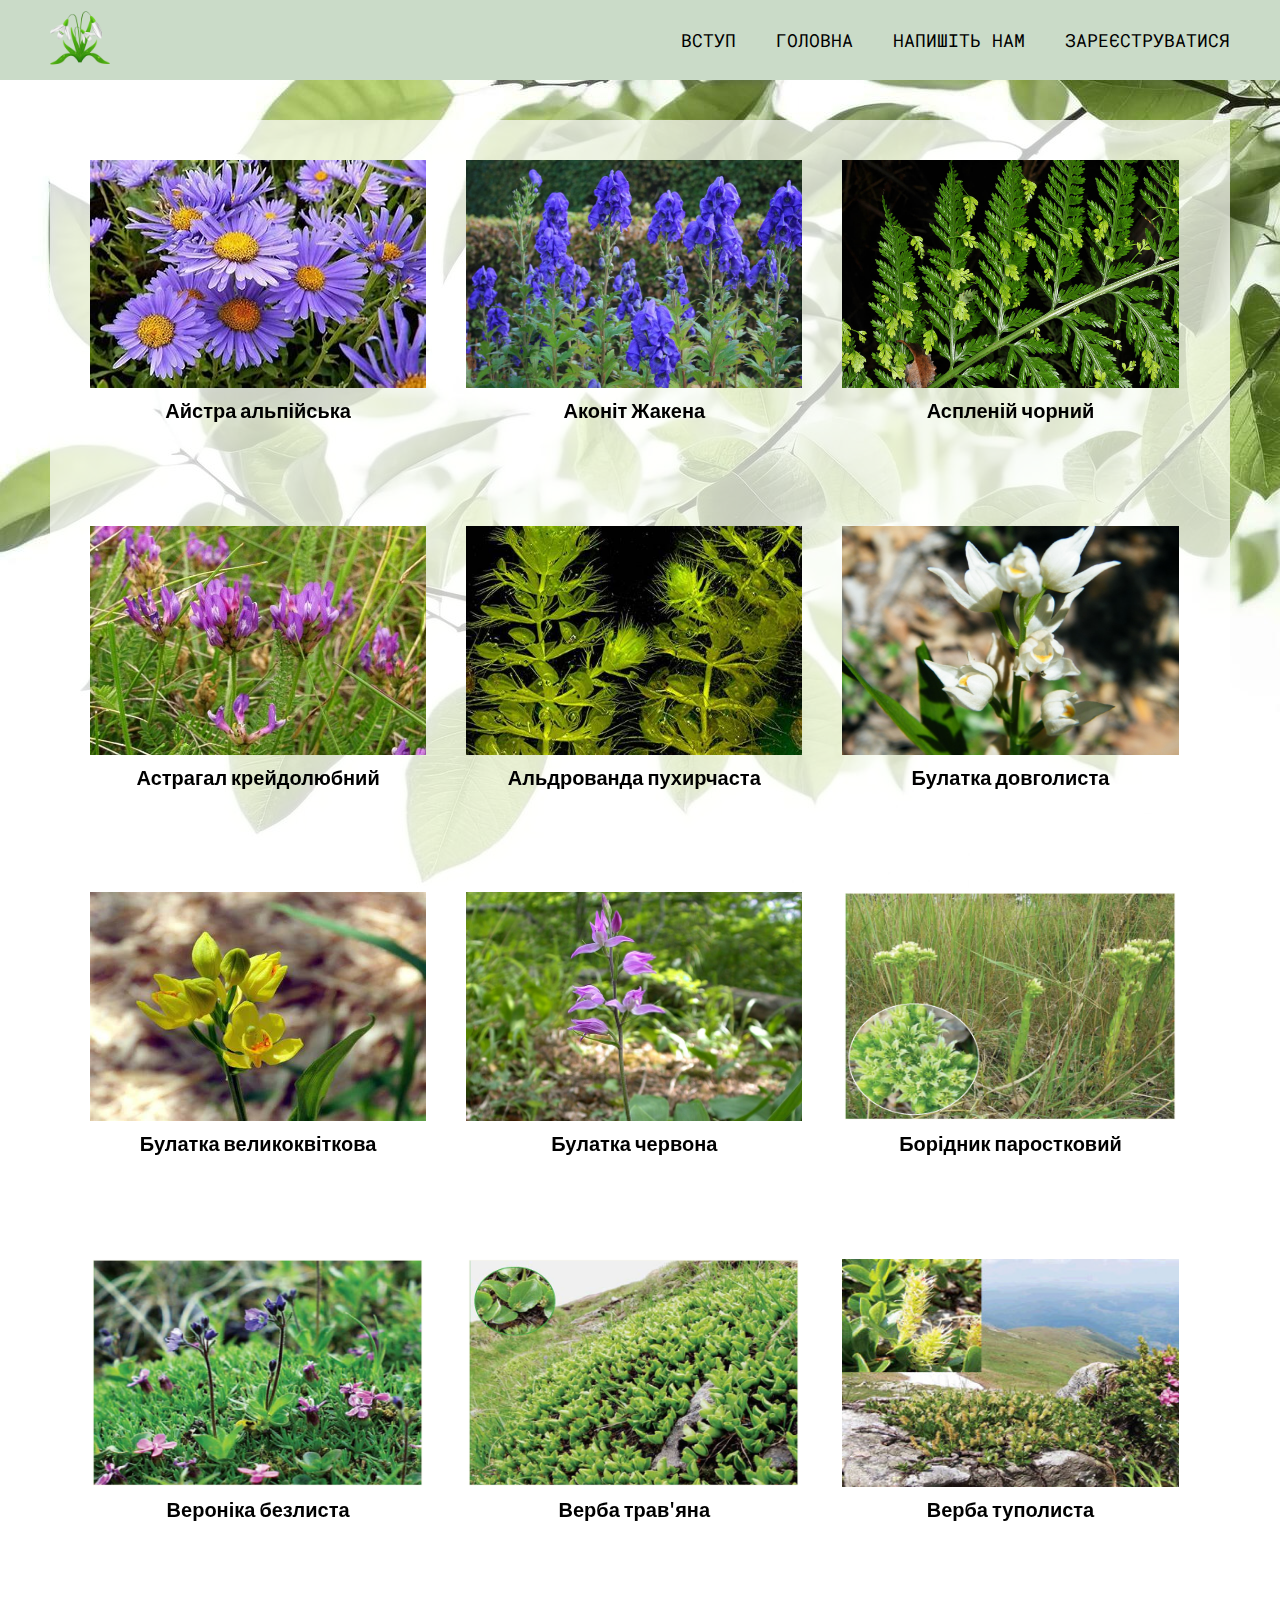
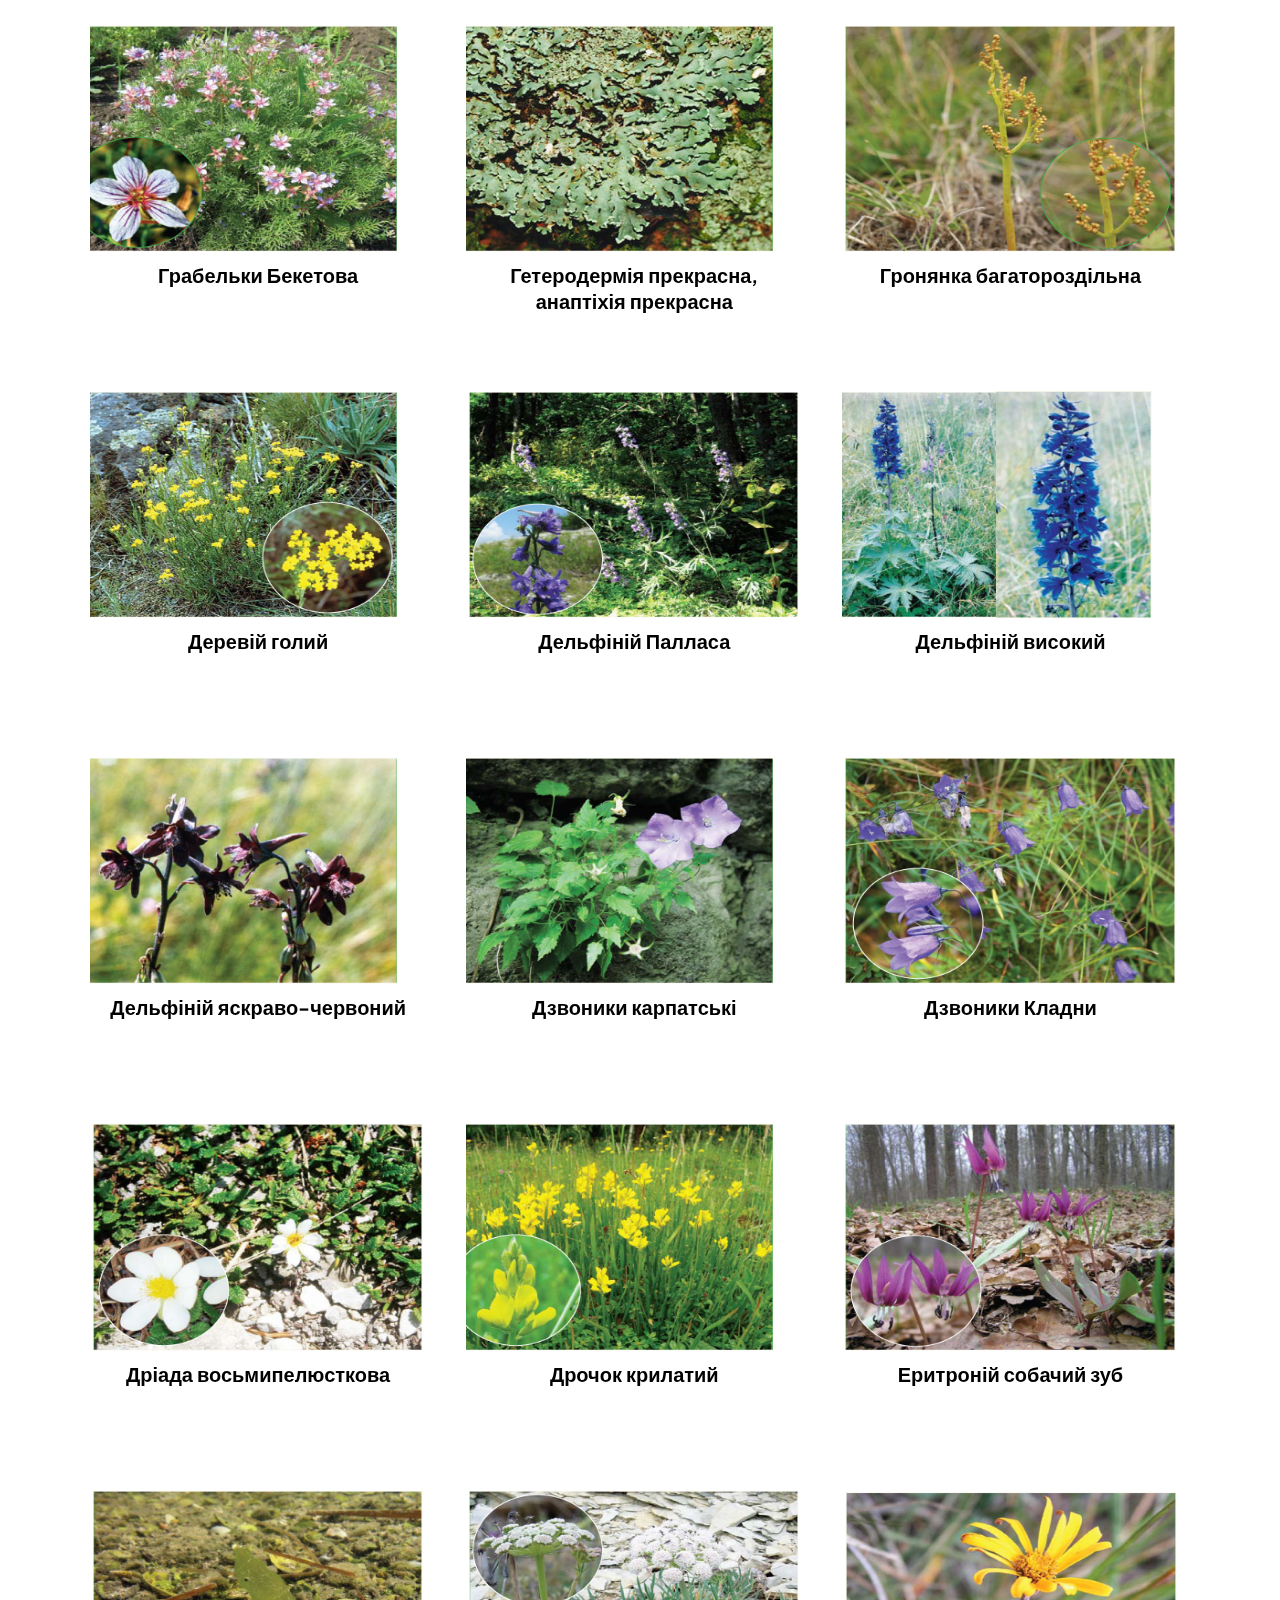
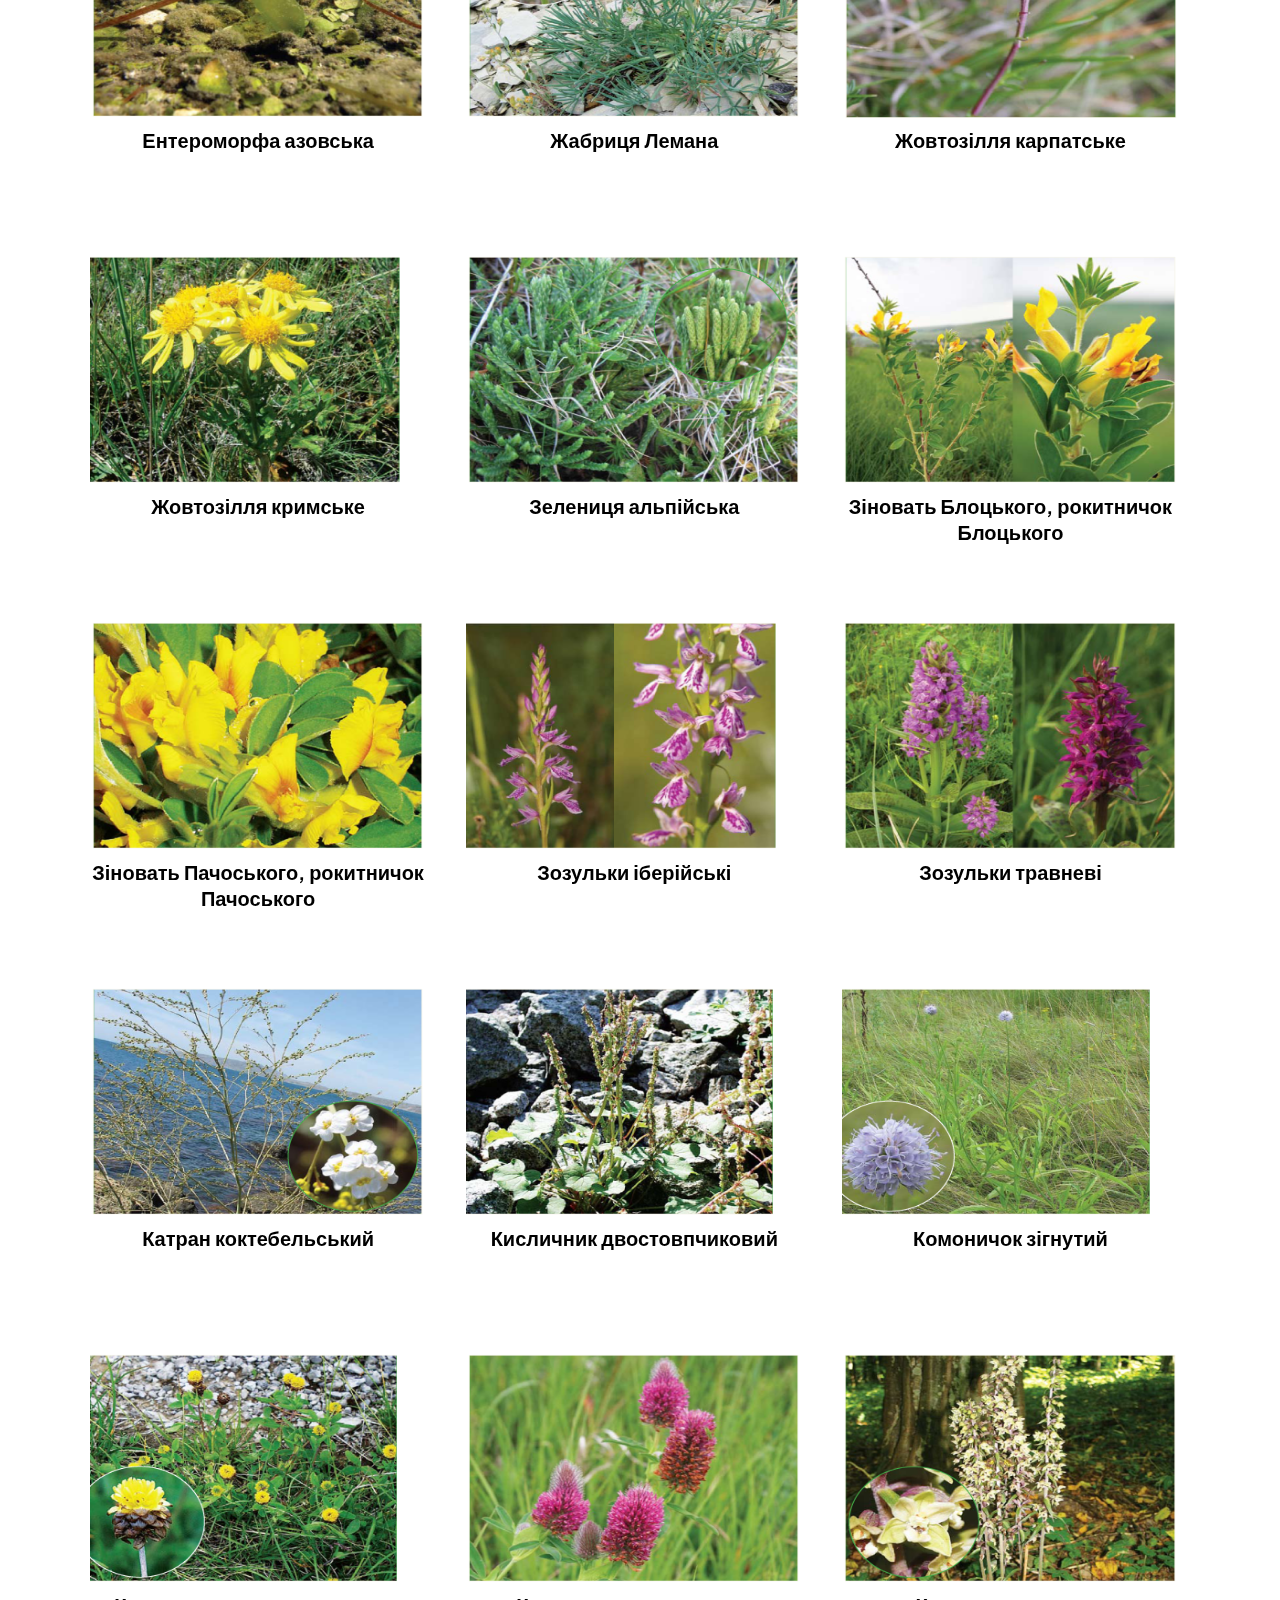
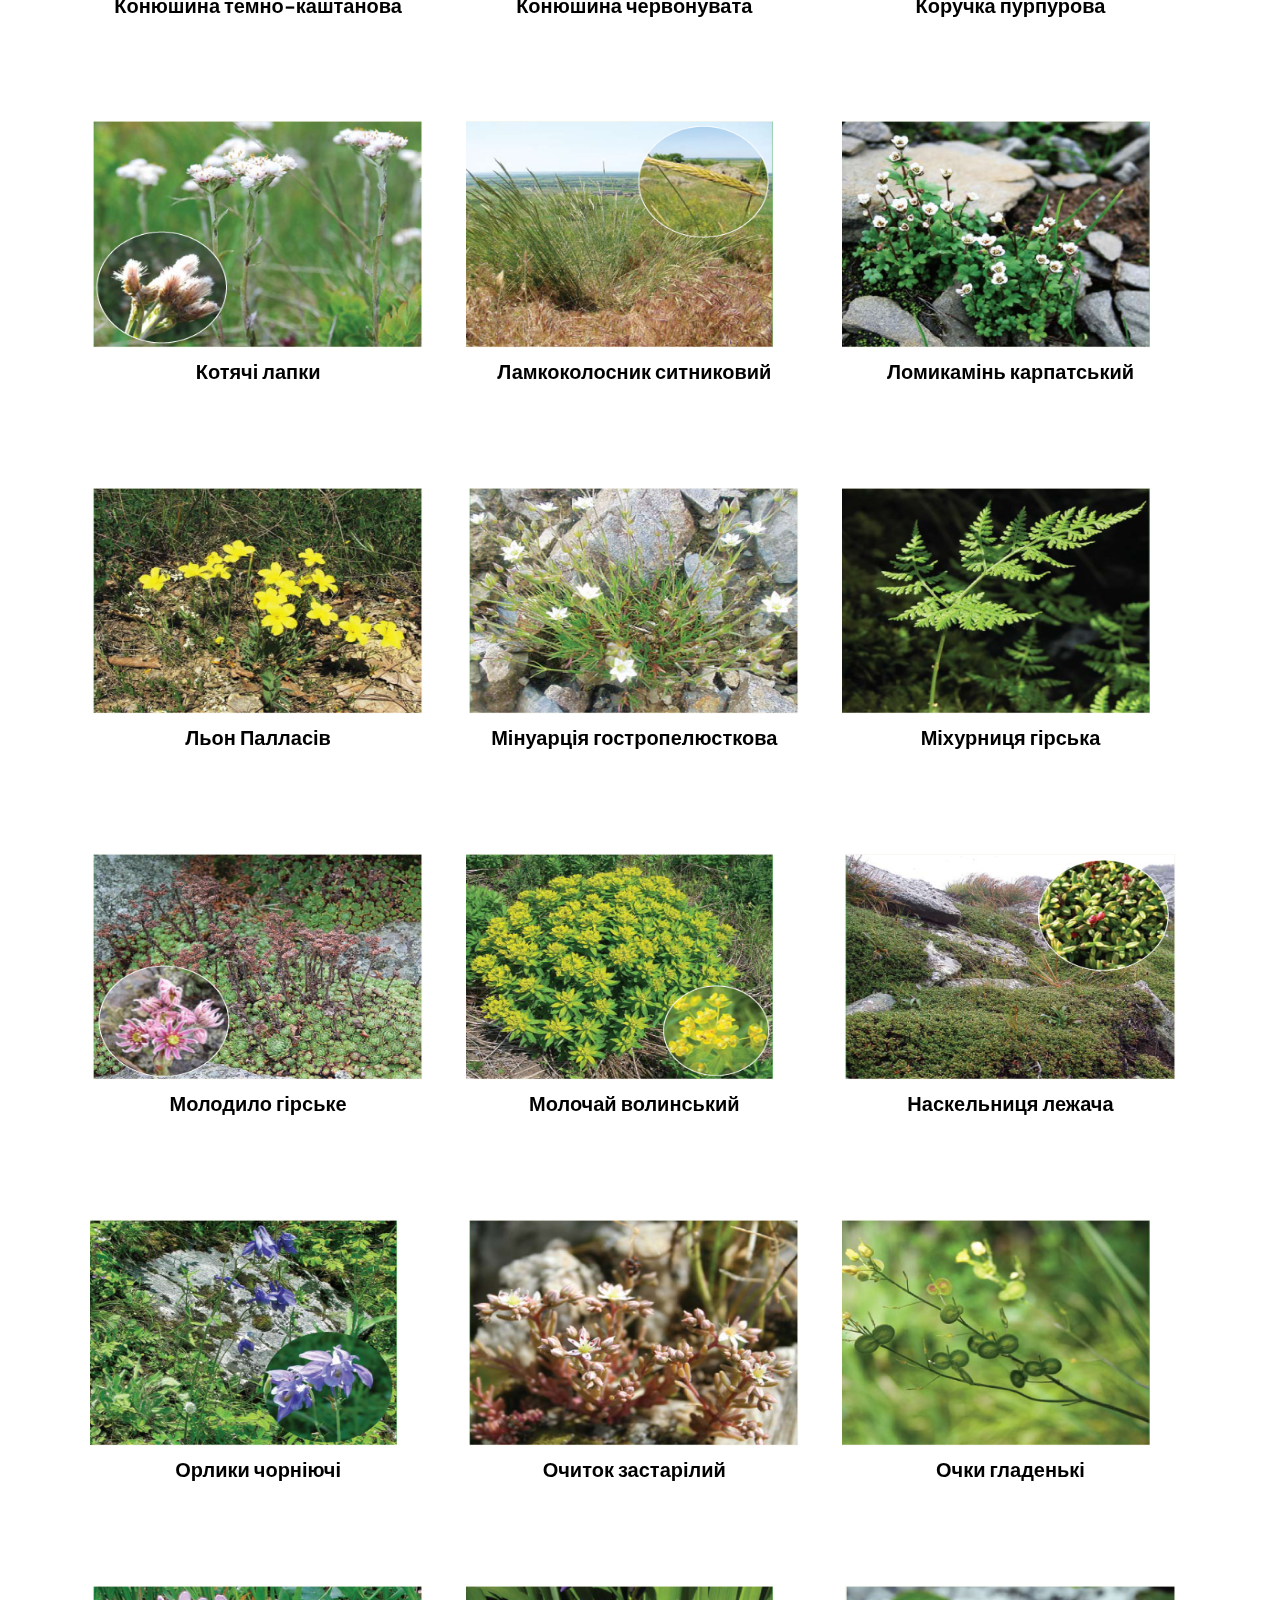
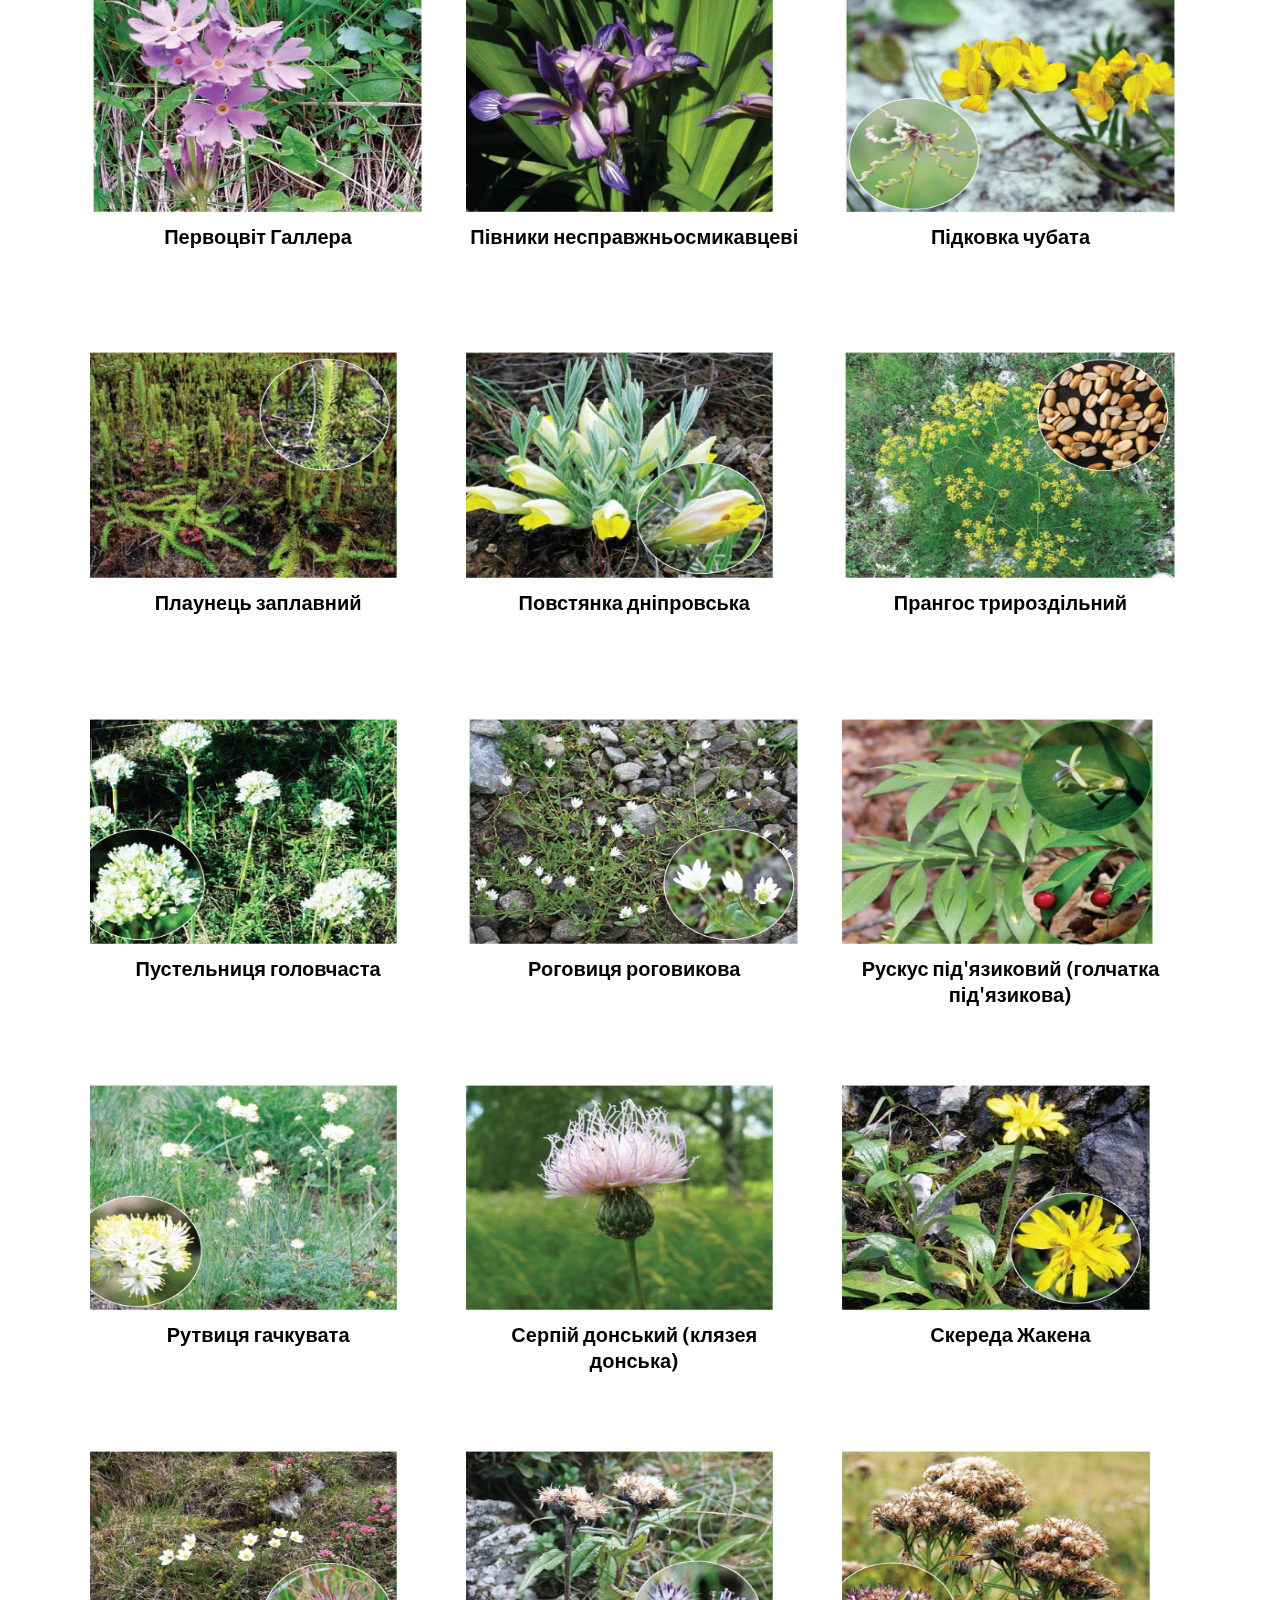
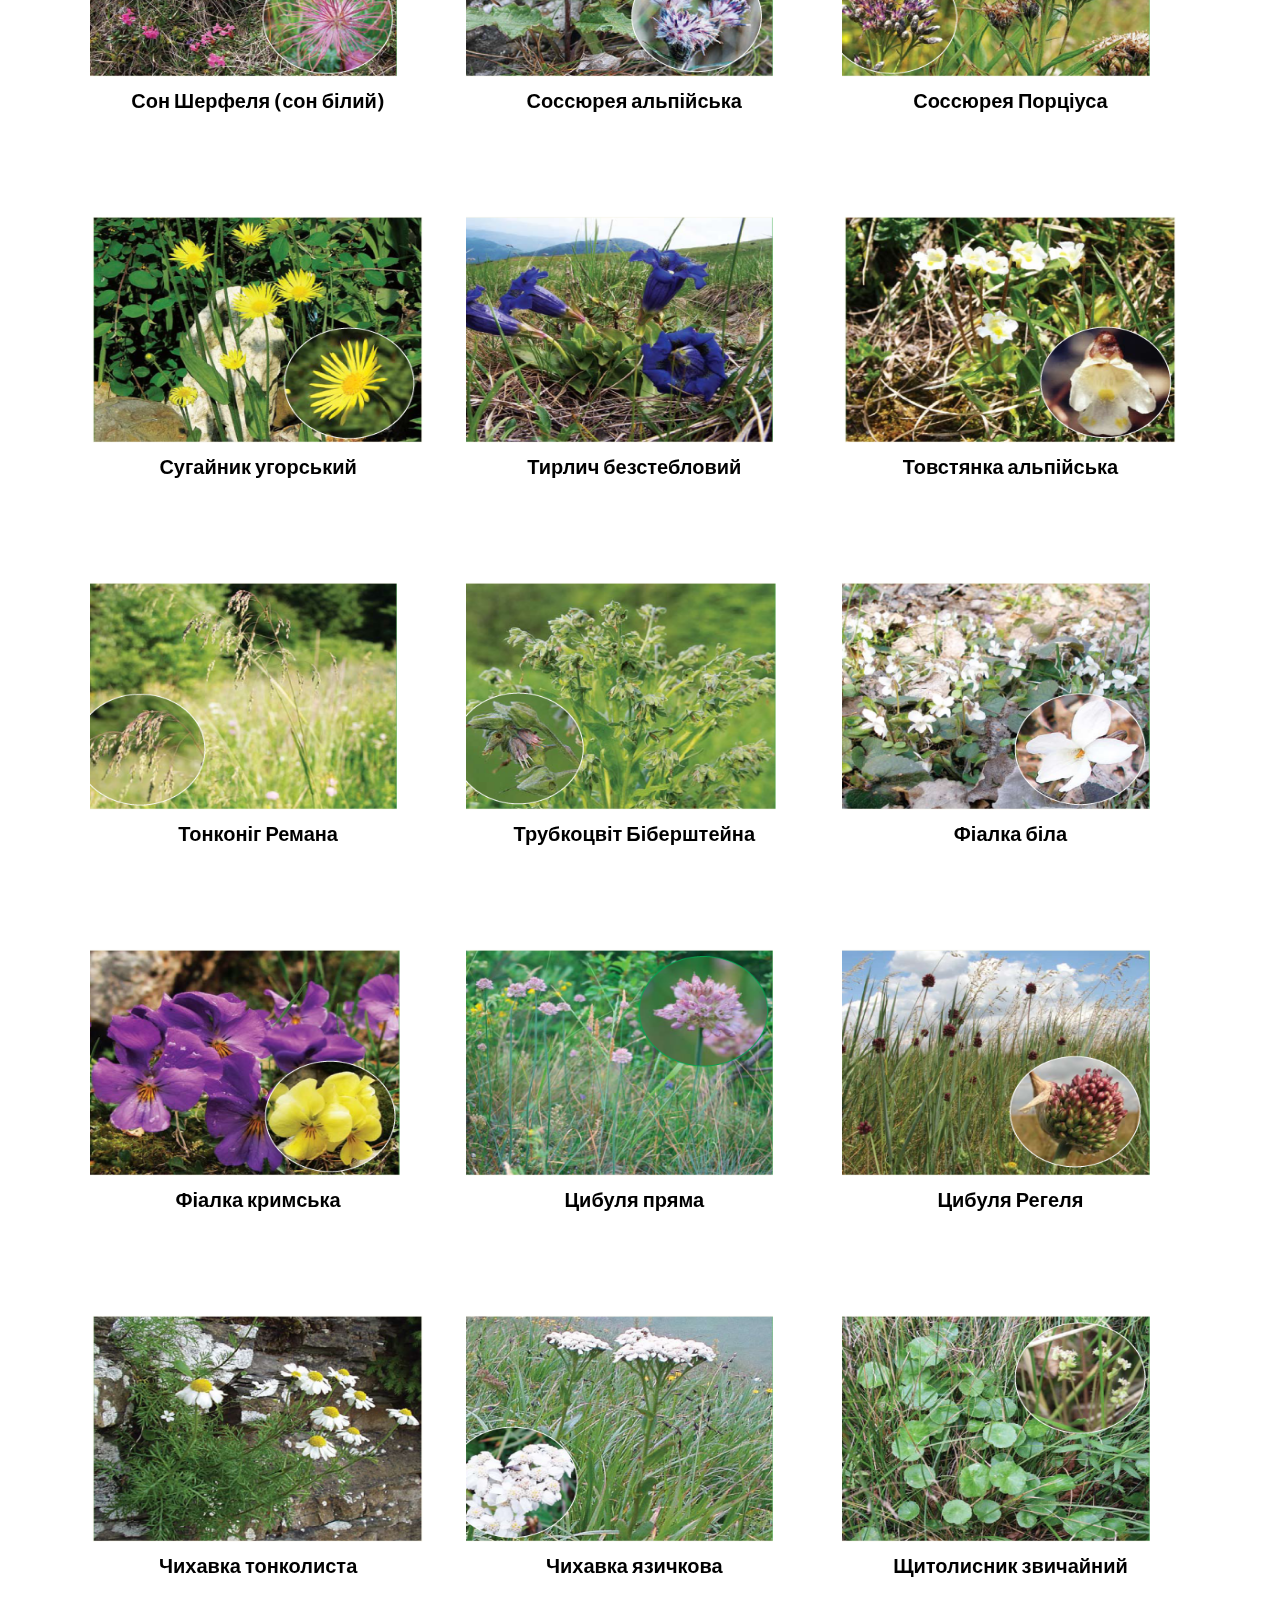
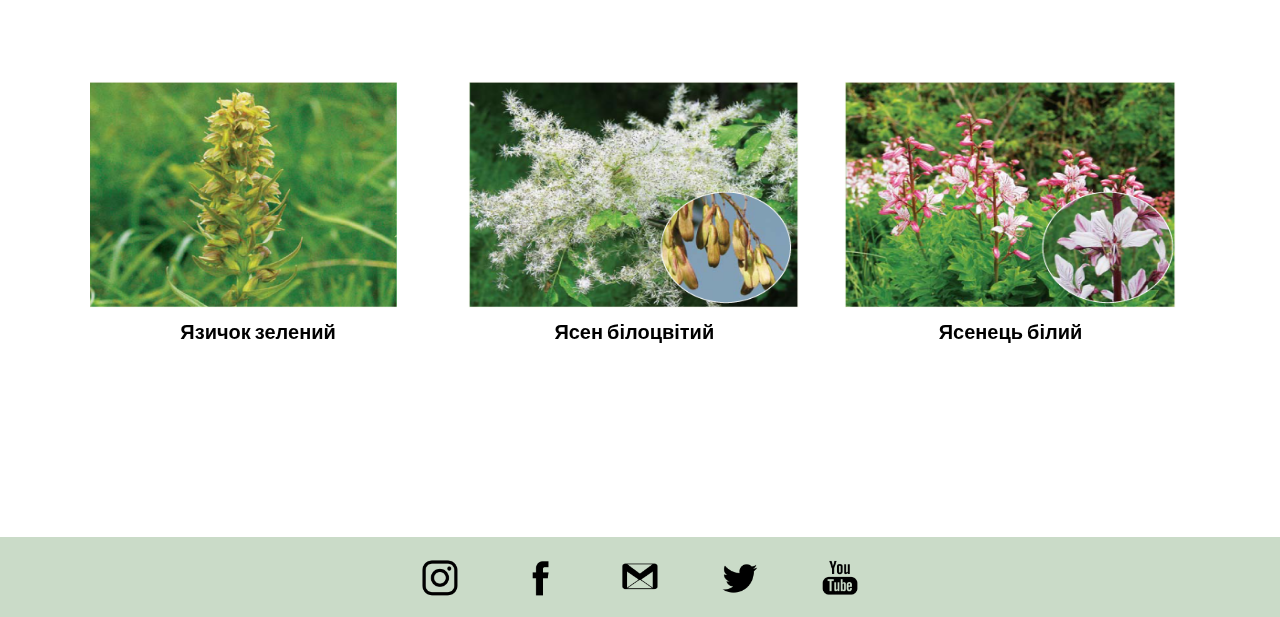
<file: index.html>
<!DOCTYPE html>
<html lang="en">
<head>
  <meta charset="UTF-8">
  <meta name="viewport" content="width=device-width">
  <title>Червона книга України</title>
  <link rel="stylesheet" href="css/style.css">
</head>
<body>
  <div class="img_bg">
    <img src="image/bg.jpg" alt="">
  </div>
  
  <div class="wrapper">
    <header class="header">
      <div class="container">
      <div class="header_body">
        <a href="#" class="header_logo">
          <img src="image/my_logo.png" alt="logo">
        </a>
        <div class="header_burger">
          <span></span>
        </div>
        <nav class="header_menu">
          <ul class="header_list">
            <li>
              <a href="introduction.html" class="header_link">Вступ</a>
            </li>
            <li>
              <a href="index.html" class="header_link">Головна</a>
            </li>
            <li>
              <a href="write_form.html" class="header_link">Напишіть нам</a>
            </li>
            <li>
              <a href="sign_up.html" class="header_link">Зареєструватися</a>
            </li>
          </ul>
        </nav>
      </div>
    </div>
    </header>
    
    
    <main class="main">
      <section>

        <div class="cart">
          <div class="cart_center">
            <div class="cart_img">
              <img src="image/1.jpg" alt="">
              <h6>Айстра альпійська</h6>
            </div>
            <div class="cart_text">
              <h1>Айстра альпійська</h1>
              <p>Альпійська астра – багаторічна трав’яниста рослина сімейства Айстрові. Як для представників цього сімейства, астра зацвітає досить рано – в кінці травня або початку червня. Квітки у рослини дрібні, їх діаметр не перевищує 5-6 см. За зовнішнім виглядом астра багаторічна альпійська нагадує ромашку, але відрізняється від неї розмаїттям кольорів, завдяки чому і завоювала любов дачників.</p>
            </div>
          </div>
        </div>

        <div class="cart">
          <div class="cart_center">
            <div class="cart_img">
              <img src="image/2.jpg" alt="">
              <h6>Аконіт Жакена</h6>
            </div>
            <div class="cart_text">
              <h1>Аконіт Жакена</h1>
              <p>Багаторічна трав’яна рослина з парними дворічними веретеноподібними вертикальними підземними бульбами, з’єднаними горизонтальним столоном, з мичкуватою кореневою системою та прямостоячими поодинокими безрозетковими надземними пагонами 15–30(40) см заввишки. Стеблові листки на черешках 2–4 см завдовжки й з трійчасто-пальчастороздільними пластинками п’ятикутної форми, розсіченими на багато вузьколінійних кінцевих часток. Верхівкові суцвіття малоквіткові, майже головчасті. Квітки з блідожовтою оцвітиною, зигоморфні, з напівкулястим шоломом. Цвіте у липні, плодоносить у серпні. Розмноження виключно насінневе.</p>
            </div>
          </div>
        </div>
        <div class="cart">
          <div class="cart_center">
            <div class="cart_img">
              <img src="image/3.jpg" alt="">
              <h6>Аспленій чорний</h6>
            </div>
            <div class="cart_text">
              <h1>Аспленій чорний</h1>
              <p>Багаторічна трав’яна рослина з повзучим або прямим кореневищем, укритим чорними вузьколанцетними плівками без центральної жилки. Вайї до 30–40 см завдовжки, зимують; їхня пластинка двічі-, тричі-пірчасторозсічена, ланцетна або овальна, загострена, шкіряста, більшменш блискуча, з віддаленими один від одного й спрямованими вгору сегментами; спори яйцеподібно-ниркоподібні, з поверхні сітчасто-перетинчасті. Споро-носить у серпні–вересні. Розмножується спорами і вегетативно.</p>
            </div>
          </div>
        </div>

        <div class="cart">
          <div class="cart_center">
            <div class="cart_img">
              <img src="image/4.jpg" alt="">
              <h6>Астрагал крейдолюбний</h6>
            </div>
            <div class="cart_text">
              <h1>Астрагал крейдолюбний</h1>
              <p>Напівкущова рослина висотою до 1 м. Стовбурці вкриті буровато-коричневою потрісканою корою; річні пагони 15-50 см завдовжки з сріблясто-білою тонкою корою. Складні листки мають по 5-7 пар широкоеліптичних або лінійнодовгастих, запушених листочків. Квітки зібрані в головчасті китиці. Віночок червонувато-фіолетовий. Цвіте у червні-серпні. Біб лінійно-довгастий (13-20 мм), прямий, сидячий, направлений догори, шорсткий, біловорсистий з домішкою чорних ворсинок, з циліндричним носиком. Плодоносить у липні-вересні. Розмножується насінням.</p>
            </div>
          </div>
        </div>
        <div class="cart">
          <div class="cart_center">
            <div class="cart_img">
              <img src="image/5.jpg" alt="">
              <h6>Альдрованда пухирчаста</h6>
            </div>
            <div class="cart_text">
              <h1>Альдрованда пухирчаста</h1>
              <p>Маленька, багаторічна, занурена в воду трава з плавучими ниткоподібними стеблами та густо розташованим маленьким листям , з довгими щетинками на верхівці широкого черешка. Листя є подовженим у вигляді клина черешком, покритим на кінці довгими віями та раковіноподібни двостулковою пластинкою, роздутою посередині, а по краях і на верхній стороні покритої щетинками. При подразненні ніжних волосків, що розташовані на поверхні листа, він стає вздовж, причому краї знаходять один на інший. Так Альдрованда ловить, а потім перетравлює дрібних водяних личинок та ракоподібних. Ця непоказна рослинка, квітує в липні та серпні. Коренів немає, вільно плаває у водоймах.</p>
            </div>
          </div>
        </div>
        <div class="cart">
          <div class="cart_center">
            <div class="cart_img">
              <img src="image/6.jpg" alt="">
              <h6>Булатка довголиста</h6>
            </div>
            <div class="cart_text">
              <h1>Булатка довголиста</h1>
              <p> Багаторічна трав’яна рослина 15–60 см заввишки. Кореневище коротке. Стебло пряме або трохи звивисте. Листки лінійно-ланцетні, загострені, 7–16 см завдовжки. Суцвіття не густе, з 3–10 (20) великих білих квіток. Приквітки короткі, лише нижні довші зав’язі. Зовнішні листочки оцвітини ланцетні (12–16 мм), внутрішні — довгасто-еліптичні, коротші від зовнішніх. Губа майже вдвоє коротша від зовнішніх листочків оцвітини. Зав’язь скручена, сидяча, до 1 см завдовжки. Цвіте у травні–червні. Плодоносить у липні–серпні. Розмножується насінням і вегетативно.</p>
            </div>
          </div>
        </div>
        <div class="cart">
          <div class="cart_center">
            <div class="cart_img">
              <img src="image/8.png" alt="">
              <h6>Булатка великоквіткова</h6>
            </div>
            <div class="cart_text">
              <h1>Булатка великоквіткова</h1>
              <p>Багаторічна трав’яна рослина 20– 60 см заввишки. Кореневище коротке, горизонтальне. Стебло пряме, міцне, зрідка декілька (до 10) квітконосних пагонів. Листки яйцеподібно-еліптичні, до 6,5 см завдовжки. Суцвіття колосоподібне, рідке, з 3–8 (20) квіток. Приквітки довгі, листоподібні, нижні вдвічі довші за квітки. Квітки великі, білі. Губа біла, всередині жовтувата.Зав’язь під час дозрівання розкручується. Коробочка до 2 см завдовжки, з прямими реберцями. Цвіте у травні–липні. Плодоносить у липні–серпні. Розмножується насінням і вегетативно.</p>
            </div>
          </div>
        </div>
        <div class="cart">
          <div class="cart_center">
            <div class="cart_img">
              <img src="image/7.png" alt="">
              <h6>Булатка червона</h6>
            </div>
            <div class="cart_text">
              <h1>Булатка червона</h1>
              <p>Багаторічна трав’яна рослина 25–50 см заввишки. Кореневище висхідне. Стебло тонке, пряме або трохи звивисте, вісь суцвіття і зав’язь вгорі залозисто опушені. Листки 4–5, ланцетні, до 12 см завдовжки. Суцвіття негусте, з 2–8 (12) великих лілово-рожевих, з білуватою губою квіток. Приквітки лінійно-ланцетні, майже дорівнюють зав’язі. Зовнішні листочки оцвітини ланцетні, дрібно опушені, до 2,5 см завдовжки, внутрішні—овально-ланцетні, коротші від зовнішніх. Цвіте у червні–липні, плодоносить у серпні–вересні. Розмножується насінням і вегетативно. За несприятливих умов рослина може до 20 років вести підземний спосіб життя.</p>
            </div>
          </div>
        </div>
        <div class="cart">
          <div class="cart_center">
            <div class="cart_img">
              <img src="image/9.png" alt="">
              <h6>Борідник паростковий</h6>
            </div>
            <div class="cart_text">
              <h1>Борідник паростковий</h1>
              <p>Багаторічна товстолиста рослина з прикореневими розетками, які дають численні паросткові розетки. Прикореневі розетки 2–5 см діаметром, з довгасто-клиноподібними листками, найширшими у верхній третині, розетка зімкнена, майже куляста. Паросткові розетки розкриті, світло-зелені, їх листки яйцеподібні, загострені по краях, війчасті. Стебло товсте, пряме, опушене м’якими залозистими волосками. Плід — багатолистянка. Цвіте в липні та серпні, плодоносить у вересні. Розмножується переважно вегетативно , а також насінням.</p>
            </div>
          </div>
        </div>

        <div class="cart">
          <div class="cart_center">
            <div class="cart_img">
              <img src="image/10.png" alt="">
              <h6>Вероніка безлиста</h6>
            </div>
            <div class="cart_text">
              <h1>Вероніка безлиста</h1>
              <p>Напівкущик з інтенсивно галузистими, тонкими, висхідними чи горизонтальними кореневищами, мичкуватою кореневою системою та висхідними напіврозетковими надземними пагонами 2–5 см заввишки, здерев’янілими при основі. Листки зосереджені при основі поодиноких стебел, короткочерешкові, з цілісною, округло-еліптичною пластинкою 7–15 мм завдовжки. Суцвіття верхівкові, гроноподібні, 1–3-квіткові. Квітки з рожевувато-синім віночком. Цвіте у липні, плодоносить у серпні. Розмноження переважно вегетативне, рідше насінневе.</p>
            </div>
          </div>
        </div>

        <div class="cart">
          <div class="cart_center">
            <div class="cart_img">
              <img src="image/11.png" alt="">
              <h6>Верба трав'яна</h6>
            </div>
            <div class="cart_text">
              <h1>Верба трав'яна</h1>
              <p>Сланкий кущ 10–30 см заввишки, з підземними пагонами (столонами). Наземні гілки тонкі, голі, жовтувато-бурі або бурі. Листки зелені, круглясті або еліптичні, зарубчасто-зубчасті, 0,5–2 см завдовжки, на дуже коротких черешках. Приквіткові луски жовто-зелені, інколи волосисті. Квітки дрібні, зібрані в кінцеві сережки. Зав’язь гола, на короткій ніжці. Приймочки дволопатеві. Плід гола коробочка. Цвіте в червні–липні. Плодоносить у серпні. Розмножується насінням і вегетативно.</p>
            </div>
          </div>
        </div>

        <div class="cart">
          <div class="cart_center">
            <div class="cart_img">
              <img src="image/12.jpg" alt="">
              <h6>Верба туполиста</h6>
            </div>
            <div class="cart_text">
              <h1>Верба туполиста</h1>
              <p>Сланкий кущик 10–30 см заввишки. Гілки розгалужені, бурі. Листки зелені, блискучі, оберненояйцеподібні, зі слабо чи сильно вираженим жилкуванням, 0,8–3,5 см завдовжки і 0,5–1,1 см завширшки. Приквіткові луски жовто-зелені, інколи волосисті. Квітки зібрані в кінцеві сережки. Зав’язь гола, на ніжці. Приймочки дволопатеві. Плід гола коробочка. Цвіте в червні–липні. Плодоносить у вересні. Розмножується насінням і вегетативно.</p>
            </div>
          </div>
        </div>

        <div class="cart">
          <div class="cart_center">
            <div class="cart_img">
              <img src="image/13.png" alt="">
              <h6>Грабельки Бекетова</h6>
            </div>
            <div class="cart_text">
              <h1>Грабельки Бекетова</h1>
              <p>Трав’яний багаторічник, до 30 см заввишки з супротивними, довгочерешковими, двічі перисторозсіченими на вузьколінійні частки листками та з міцним здерев’янілим коренем. Рослина білувата від короткого притисненого опушення. Квітки лілові (зрідка білувато-рожеві та рожеві), зібрані по 5–10 у зонтикоподібне суцвіття. Плід коробочка, на верхівці з волосистим придатком, який у стиглому стані при висиханні скручується спірально. Цвіте в квітні–липні, плодоносить у червні–серпні. Розмножується насінням і поділом кореневищ.</p>
            </div>
          </div>
        </div>

        <div class="cart">
          <div class="cart_center">
            <div class="cart_img">
              <img src="image/14.png" alt="">
              <h6>Гетеродермія прекрасна, анаптіхія прекрасна</h6>
            </div>
            <div class="cart_text">
              <h1>Гетеродермія прекрасна, анаптіхія прекрасна</h1>
              <p>Слань кущиста, у вигляді білуватої або попелясто-сірої розетки (діаметр до 10 см); щільно прикріплена до субстрату. Лопаті перисто розсічені на вузькі (1–2 мм) частки, на відігнутих краях зісподу утворюються білі головчасті соралі. Апотеції (діаметр 1–3 мм) розвиваються не завжди. Розмножується вегетативно (фрагментами слані, соредіями) і статевим шляхом (спорами).</p>
            </div>
          </div>
        </div>

        <div class="cart">
          <div class="cart_center">
            <div class="cart_img">
              <img src="image/15.png" alt="">
              <h6>Гронянка багатороздільна</h6>
            </div>
            <div class="cart_text">
              <h1>Гронянка багатороздільна</h1>
              <p>Багаторічна трав’яна рослина з вкороченим прямим кореневищем та пучком потовщених коренів. Ваї до 10 см завдовжки, опушені, з’являються щороку звичайно в кількості 1–2, рідше 3–4, але звичайно тільки одна з цих вай має спороносну частину; сегменти 1-го порядку з серцеподібною основою, широко-яйцеподібні, 2-го порядку — довгасто-яйцеподібні, з круглястими, іноді зарубчастими лопатями; черешок неспороносної частини вайї значно коротший, ніж черешок спороносної, й відходить від нього на рівні ґрунту; спороносна частина утворює тричі пірчастороздільну волоть. Спороносить у липні–серпні. Розмножується спорами і вегетативно.</p>
            </div>
          </div>
        </div>

        <div class="cart">
          <div class="cart_center">
            <div class="cart_img">
              <img src="image/16.png" alt="">
              <h6>Деревій голий</h6>
            </div>
            <div class="cart_text">
              <h1>Деревій голий</h1>
              <p>Багаторічна трав’яна рослина з коротким кореневищем та висхідними або прямостоячими часто розгалуженими пагонами 20–40 см заввишки. Листки пірчастороздільні, у верхній частині стебла зубчасті. Кошики зібрані у верхівкові складні щиткоподібні суцвіття. Квітки яскраво-жовті, язичкові дуже варіють за кількістю у кошику, розміром, формою. Рослина позбавлена опушення на стеблах, листках, обгортках. Цвіте у червні–серпні, плодоносить у липні– вересні. Розмножується насінням (дає рясний самосів).</p>
            </div>
          </div>
        </div>

        <div class="cart">
          <div class="cart_center">
            <div class="cart_img">
              <img src="image/17.png" alt="">
              <h6>Дельфіній Палласа</h6>
            </div>
            <div class="cart_text">
              <h1>Дельфіній Палласа</h1>
              <p>Багаторічна трав’яна рослина 50– 100 см заввишки, з бульбокореневищами. Стебло прямостояче, напіврозеткове, густо опушене. Листки великі, пальчасторозділені, більш-менш довгочерешкові. Квітки сині, зібрані у вузькі довгі китиці. Цвіте у червні– липні, плодоносить у серпні–вересні. Розмножується насінням.</p>
            </div>
          </div>
        </div>

        <div class="cart">
          <div class="cart_center">
            <div class="cart_img">
              <img src="image/18.png" alt="">
              <h6>Дельфіній високий</h6>
            </div>
            <div class="cart_text">
              <h1>Дельфіній високий</h1>
              <p>Екологічна амплітуда виду досить широка. Росте у гірськолісовому та субальпійському поясах в діапазоні висот 800–1600 м н. р. м. На Закарпатті виявлений в поясі букових лісів серед високотрав’я на березі потоку. У Чивчинах трапляється у зріджених ялинових лісах, на узліссях та високогірних луках, що сформувались на вологих, гумусних, збагачених карбонатами ґрунтах (порядки Adenostyletalia та Calamagrostietalia villosae). Відмічений також серед відслонень вапнякових порід, на щебенистих мілких ґрунтах у складі угруповань союзу Festuco saxatilisSeslerion bielzii.</p>
            </div>
          </div>
        </div>

        <div class="cart">
          <div class="cart_center">
            <div class="cart_img">
              <img src="image/19.png" alt="">
              <h6>Дельфіній яскраво-червоний</h6>
            </div>
            <div class="cart_text">
              <h1>Дельфіній яскраво-червоний</h1>
              <p>Багаторічна трав’яна рослина 30–100 см заввишки з прямостоячими густо короткоопушеними стеблами. Листки великі, на довгих черешках, пальчасторозсічені. Квітки темно-пурпурові, широко відкриті, утворюють на верхівці стебла одну (рідше кілька) густу китицю. Цвіте у червні– липні, плодоносить у липні. Розмножується насінням.</p>
            </div>
          </div>
        </div>

        <div class="cart">
          <div class="cart_center">
            <div class="cart_img">
              <img src="image/20.png">
              <h6>Дзвоники карпатські</h6>
            </div>
            <div class="cart_text">
              <h1>Дзвоники карпатські</h1>
              <p>Багаторічна трав’яна рослина 30–100 см заввишки з прямостоячими густо короткоопушеними стеблами. Листки великі, на довгих черешках, пальчасторозсічені. Квітки темно-пурпурові, широко відкриті, утворюють на верхівці стебла одну (рідше кілька) густу китицю. Цвіте у червні– липні, плодоносить у липні. Розмножується насінням.</p>
            </div>
          </div>
        </div>

        <div class="cart">
          <div class="cart_center">
            <div class="cart_img">
              <img src="image/21.png">
              <h6>Дзвоники Кладни</h6>
            </div>
            <div class="cart_text">
              <h1>Дзвоники Кладни</h1>
              <p>Напівкущик з інтенсивно галузистими, довгими, тонкими, висхідними чи горизонтальними кореневищами, мичкуватою кореневою системою та висхідними й частково лежачими непоодинокими безрозетковими надземними, здерев’янілими у нижній частині пагонами (іноді утворюють дернини). Прикореневі листки під час цвітіння часто відсутні, нечисленні, дрібні, з довгими черешками й серцеподібними, по краю дрібно- й тупозубчастими пластинками, стеблові листки сидячі, вузьколанцетні чи лінійні. Квітки верхівкові, великі, поодинокі (іноді 2–3). Цвіте у липні, плодоносить у серпні. Розмноження вегетативне та насінневе.</p>
            </div>
          </div>
        </div>

        <div class="cart">
          <div class="cart_center">
            <div class="cart_img">
              <img src="image/22.png">
              <h6>Дріада восьмипелюсткова</h6>
            </div>
            <div class="cart_text">
              <h1>Дріада восьмипелюсткова</h1>
              <p>Вічнозелений напівкущик, 2–10 см заввишки, стебло сланке, розгалужене. Листки видовженояйцеподібні або довгасті, зверху шкірясті, блискучі, зісподу волохатоопушені, по краях надрізанозарубчасті. Квітки білі, поодинокі, діаметром до 3,5 см, пелюсток 8. Плодики горішкоподібні, 2,5–4 мм завдовжки, на верхівці переходять у видовжений (до 15-20 мм) пірчасто-волосистий залишок стовпчика маточки. Цвіте у липні. Плодоносить у серпні. Розмножується вегетативно та насінням.</p>
            </div>
          </div>
        </div>

        <div class="cart">
          <div class="cart_center">
            <div class="cart_img">
              <img src="image/23.png">
              <h6>Дрочок крилатий</h6>
            </div>
            <div class="cart_text">
              <h1>Дрочок крилатий</h1>
              <p>Кущ 15–30 см заввишки, із плескатим крилатим стеблом, при основі відстовбурчено-волосистим. Листки яйцеподібно-ланцетні, опушені. Квітки зібрані у верхівкову щільну китицю, жовті. Плоди плескаті, притиснуто-опушені боби до 20 мм завдовжки. Цвіте в червні–липні, плодоносить в серпні–вересні. Розмножується насінням та вегетативно.</p>
            </div>
          </div>
        </div>

        <div class="cart">
          <div class="cart_center">
            <div class="cart_img">
              <img src="image/24.png">
              <h6>Еритроній собачий зуб</h6>
            </div>
            <div class="cart_text">
              <h1>Еритроній собачий зуб</h1>
              <p>Багаторічна рослина, ефемероїд. Цибулина яйцеподібно-циліндрична з 2–3 сидячими виводковими цибулинками, що своїм виглядом нагадують собачі зуби. Стебло пряме, 10–20 см заввишки; в нижній половині — з двома майже супротивними листками. Листки яйцеподібно-ланцетні або довгасто-ланцетні, сизо-зелені, пурпурово-крапчасті, при основі звужені в черешок. Листочки оцвітини ланцетні або лінійно-ланцетні, до 30 мм завдовжки, 8–10 мм завширшки, рожеві або фіолетові, зрідка майже білі, при основі з білими або рудими плямками. Цвіте у березні–квітні, плодоносить у кінці травня. Розмножується насінням та вегетативно.</p>
            </div>
          </div>
        </div>

        <div class="cart">
          <div class="cart_center">
            <div class="cart_img">
              <img src="image/25.png">
              <h6>Ентероморфа азовська</h6>
            </div>
            <div class="cart_text">
              <h1>Ентероморфа азовська</h1>
              <p>Слань світло–зелена міхуро– до витягнуто– яйцеподібної чи еліпсоїдної форми, на короткій ніжці, яка злегка розширюється в підошву, та з отвором на верхівці, 2–20 см зав вишки, 0,5–0,8 см завширшки. Клітини роз– ташовані безладно, багатокутні, з заокругленими кутами, висота більша за ширину в 1,3–2 рази, 13–23 мкм завширшки, 12–38 мкм завдовжки. Хлоропласт з 2–7 піреноїдами.</p>
            </div>
          </div>
        </div>

        <div class="cart">
          <div class="cart_center">
            <div class="cart_img">
              <img src="image/26.png">
              <h6>Жабриця Лемана</h6>
            </div>
            <div class="cart_text">
              <h1>Жабриця Лемана</h1>
              <p>Трав’яна багаторічна напіврозеткова рослина, 10–75 см заввишки з потужним каудексом. Стебло голе, облиствлене, просте або розгалужене, при основі вкрите піхвами відмерлих листків. Основний зонтик 7–9 см в діаметрі, 30-променевий, бокові зонтички 3,5–5 см в діаметрі, з 12–20 променями. Обгортка з 10–16 лінійно-ланцетоподібних листочків. Зонтички багатоквіткові; листочки обгорточки вузьколанцетоподібні, дещо колючі. Пелюстки білі або рожеві. Плоди коротко опушені, з виступаючими ребрами. Цвіте у липні–серпні, плодоносить у серпні– вересні. Розмножується насінням.</p>
            </div>
          </div>
        </div>

        <div class="cart">
          <div class="cart_center">
            <div class="cart_img">
              <img src="image/27.png">
              <h6>Жовтозілля карпатське</h6>
            </div>
            <div class="cart_text">
              <h1>Жовтозілля карпатське</h1>
              <p>Багаторічна трав’яна рослина. Стебла підведені, 5–15 см заввишки, прості, зелені або бурувато-червонуваті. Більшість листків скупчені при основі стебла, короткочерешкові, двічі-тричі пірчасторозсічені з ланцетоподібними або лінійними частками біля 1 мм завширшки; верхні листки сидячі, пірчасторозсічені, дрібні. Обгортка чашоподібна, її листочки лінійні, 5–6 мм завдовжки. Язичкові квітки жовтувато-червонуваті. Цвіте і плодоносить у липні–вересні. Розмножується насінням і вегетативно.</p>
            </div>
          </div>
        </div>

        <div class="cart">
          <div class="cart_center">
            <div class="cart_img">
              <img src="image/28.png">
              <h6>Жовтозілля кримське</h6>
            </div>
            <div class="cart_text">
              <h1>Жовтозілля кримське</h1>
              <p>Багаторічна трав’яна рослина 10–40 см заввишки, з висхідними пагонами. Листки пірчасторозсічені, коротко павутинисто опушені. Квітки лимонножовті, зібрані у великих, 3–4 см діаметром кошиках, які в кількості 4–15 формують щитоподібне суцвіття. Цвіте в червні– липні, плодоносить у липні–серпні. Розмножується насінням.</p>
            </div>
          </div>
        </div>

        <div class="cart">
          <div class="cart_center">
            <div class="cart_img">
              <img src="image/29.png">
              <h6>Зелениця альпійська</h6>
            </div>
            <div class="cart_text">
              <h1>Зелениця альпійська</h1>
              <p>Багаторічна вічнозелена трав'яна рослина зі сланким стеблом 20–40 см завдовжки. Неплідні пагони не сплющені, циліндричні. 1,5–2,5 см завтовшки, листки (мікрофіли) на дуже дрібних черешках (до 0,1–0,2 мм), не притиснуті до стебла, розміщені в 4 ряди черепицеподібно, лускоподібні. Спороносні колоски сидячі, розміщені по одному, спорангії в пазухах спорофілів. Пагони 4–11 см заввишки. Спороносить у квітні–вересні. Розмножується спорами та вегетативно.</p>
            </div>
          </div>
        </div>

        <div class="cart">
          <div class="cart_center">
            <div class="cart_img">
              <img src="image/30.png">
              <h6>Зіновать Блоцького, рокитничок Блоцького </h6>
            </div>
            <div class="cart_text">
              <h1>Зіновать Блоцького, рокитничок Блоцького </h1>
              <p>Кущ 20–40 см заввишки. Пагони висхідні, опушені. Листки трійчасті, листочки оберненояйцеподібні або видовжено-оберненояйцеподібні, опушені. Квітки блідо-жовті, по (2)5–10, утворюють китицеподібне, згодом головчасте, суцвіття. Плід — біб, видовжений, густо волохатоволосистий. Цвіте у травні–серпні. Плодоносить у липні–вересні. Розмножується насінням та вегетативно.</p>
            </div>
          </div>
        </div>

        <div class="cart">
          <div class="cart_center">
            <div class="cart_img">
              <img src="image/31.png">
              <h6>Зіновать Пачоського, рокитничок Пачоського</h6>
            </div>
            <div class="cart_text">
              <h1>Зіновать Пачоського, рокитничок Пачоського</h1>
              <p>Кущ 30–60 см заввишки. Пагони розпростерті, дугоподібно підняті, густо опушені. Листки трійчасті, листочки еліптичні, зісподу густо опушені. Квітки жовті, по 2–4, у колосоподібному суцвітті, розвиваються раніше за листки. Плід лінійний, густо повстисто-волосистий біб. Цвіте у травні–липні. Плодоносить у липні–серпні. Розмножується насінням. Рослина при сушінні чорніє.</p>
            </div>
          </div>
        </div>

        <div class="cart">
          <div class="cart_center">
            <div class="cart_img">
              <img src="image/32.png">
              <h6>Зозульки іберійські</h6>
            </div>
            <div class="cart_text">
              <h1>Зозульки іберійські</h1>
              <p>Багаторічна трав’яна рослина 35–55 см заввишки. Бульби вузьковеретеноподібні, на кінчику витягнуті й роздвоєні. Стебло при основі з короткими повзучими гонами. Листки скупчені при основі стебла, лінійно-ланцетні, зелені, без плям. Суцвіття довге (до 20 см завдовжки), колосоподібне, циліндричне, негусте. Квітки досить великі, рожеві. Губа обернено-яйцеподібна, коротко-трилопатева, середня лопать майже лінійна, гостра, інколи у вигляді зубчика. Цвіте у червні–липні, плодоносить в серпні– вересні. Розмножується насінням. Ступінь природного поновлення невідомий.</p>
            </div>
          </div>
        </div>

        <div class="cart">
          <div class="cart_center">
            <div class="cart_img">
              <img src="image/33.png">
              <h6>Зозульки травневі</h6>
            </div>
            <div class="cart_text">
              <h1>Зозульки травневі</h1>
              <p>Багаторічна трав’яна рослина близько 40 см заввишки. Бульби пальчасто-роздільні. Стебло досить товсте, порожнисте, улиснене до суцвіття. Лиски чергові, з стеблообгортною короткою піхвою і ланцетною плямистою пластинкою. Суцвіття колосоподібне, небагатоквіткове. Квітки коротші приквітників, пурпурові або фіолетові. Губа коротко трилопатева, середня її лопать менша за бічні, тупа. Цвіте у травні–липні. Плодоносить у липні. Ступінь природного поновлення задовільний. Розмножується насінням, у культурі — ризореституційним способом.</p>
            </div>
          </div>
        </div>

        <div class="cart">
          <div class="cart_center">
            <div class="cart_img">
              <img src="image/34.png">
              <h6>Катран коктебельський</h6>
            </div>
            <div class="cart_text">
              <h1>Катран коктебельський</h1>
              <p>Напіврозетковий, малорічний монокарпік, до 1,5–2,5 м заввишки. Стебло прямостояче, майже від основи галузисте, опушене густими, вниз спрямованими простими волосками. Листки розеткові дуже великі, до 30 см завдовжки, опушені довгими, відігнутими назад простими волосками. Квітки білі, дрібні. Плід — гладенький нерозкривний двочленний стручечок з майже кулястим верхнім члеником, діаметром 4–4,5 мм. Цвіте у квітні–травні. Плодоносить у червні–вересні. Розмножується насінням.</p>
            </div>
          </div>
        </div>

        <div class="cart">
          <div class="cart_center">
            <div class="cart_img">
              <img src="image/35.png">
              <h6>Кисличник двостовпчиковий</h6>
            </div>
            <div class="cart_text">
              <h1>Кисличник двостовпчиковий</h1>
              <p>Багаторічна трав’яна рослина з товстим кореневищем. Стебла 10–30 см заввишки, безлисті або зрідка з 1–2 листками. Квітки скупчені по 2–6 на кінці стебла та гілок, на почленованих при основі тонких квітконіжках. Зовнішні листочки оцвітини оберненояйцеподібні, майже плоскі, близько 1,5 мм завдовжки й 1 мм завширшки, внутрішні вздовж складені, човникоподібні, близько 3 мм завдовжки; стовпчики короткі, відігнуті на бік. Плід стиснений з боків крилатий горішок, крила забарвлені, дорівнюють ширині самого горішка. Цвіте в липні–вересні, плодоносить у серпні–жовтні.</p>
            </div>
          </div>
        </div>

        <div class="cart">
          <div class="cart_center">
            <div class="cart_img">
              <img src="image/36.png">
              <h6>Комоничок зігнутий</h6>
            </div>
            <div class="cart_text">
              <h1>Комоничок зігнутий</h1>
              <p>Багаторічна трав’яна рослина із висхідним стеблом 40–80 см заввишки, яке вкорінюється у вузлах. Суцвіття головчасте. Віночок чотирилопатевий, фіолетоворожевий. Внутрішня чашечка плеската, позбавлена остей-щетинок. Плід — сім’янка грушоподібної форми, із 8 досить глибокими боріздками. Цвіте у липні–серпні, плодоносить у вересні. Розмножується насінням та вегетативно.</p>
            </div>
          </div>
        </div>

        <div class="cart">
          <div class="cart_center">
            <div class="cart_img">
              <img src="image/37.png">
              <h6>Конюшина темно-каштанова</h6>
            </div>
            <div class="cart_text">
              <h1>Конюшина темно-каштанова</h1>
              <p>Багаторічна, іноді двотрирічна, трав’яна рослина. Стебло від основи розгалужене; стебла прямостоячі, іноді висхідні, 15–30 см заввишки, притиснутоволосисті або голі; листочки майже сидячі або на дуже коротеньких черешочках, довгасті, овальні або яйцеподібні, 1–2 см завдовжки й 0,7–1,5 см завширшки. Головки 1,5–2 см діаметром, багатоквіткові. Квітки до кінця цвітіння пониклі;віночок золотистожовтий або жовтий, при плодах блискучокаштановий або коричневий; Біб однонасінний, на дуже короткій ніжці. Цвіте у червні–липні, плодоносить у липні–вересні. Розмножується насінням.</p>
            </div>
          </div>
        </div>

        <div class="cart">
          <div class="cart_center">
            <div class="cart_img">
              <img src="image/38.png">
              <h6>Конюшина червонувата</h6>
            </div>
            <div class="cart_text">
              <h1>Конюшина червонувата</h1>
              <p>Багаторічна трав’яна рослина до 20–90 cм заввишки. Стебла прямостоячі чи висхідні. Листки в обрисі яйцеподібні, листочки ланцетні 4–8 см завдовжки та 1–1,5 см завширшки, по краю нерівномірно зубчасті, зісподу із сіткою жилок. Суцвіття досить велика, видовжена яйцеподібна або циліндрична голівка 4–10 см завдовжки та 2–3,5 см завширшки. Квітки червоні, 1,3– 1,6 см завдовжки. Боби яйцеподібно-кулясті, плівчасті, однонасінні. Цвіте у червні–липні, плодоносить у липні–серпні. Розмножується насінням.</p>
            </div>
          </div>
        </div>

        <div class="cart">
          <div class="cart_center">
            <div class="cart_img">
              <img src="image/39.png">
              <h6>Коручка пурпурова</h6>
            </div>
            <div class="cart_text">
              <h1>Коручка пурпурова</h1>
              <p>Багаторічна трав’яна рослина, 25–70 см заввишки. Стебел може бути декілька, пурпурові. Листки сірозеленкуваті, зісподу пурпурові, середні — коротші від міжвузля, рідше трохи довші від нього. Суцвіття густе, багатоквіткове, перед цвітінням трохи поникле. Квітки жовто-зеленкуваті, без запаху. Листочки оцвітини до 12 мм завдовжки, яйцеподібні, зовнішні — жовтуватозеленкуваті, із середини світліші, внутрішні — білі або бруднувато-зеленкувато-білі. Зав’язь пряма, нескручена. Цвіте у липні– вересні. Плодоносить у серпні–жовтні. Розмножується насінням і кореневищем, здатність до відновлення дуже низька.</p>
            </div>
          </div>
        </div>

        <div class="cart">
          <div class="cart_center">
            <div class="cart_img">
              <img src="image/40.png">
              <h6>Котячі лапки</h6>
            </div>
            <div class="cart_text">
              <h1>Котячі лапки</h1>
              <p>Пучкуватокореневий напівкущик . Більшість листків зосереджена при основі стебел, стеблові листки нечисленні. Прикореневі листки короткочерешкові, з суцільними лінійно-ланцетними білоповстисто опушеними збіжними пластинками 4–5 см х 4–8 мм. Кошики у верхівкових щиткоподібних суцвіттях нечисленні, іноді поодинокі, 5–10 мм у діаметрі, з буро-коричневими листочками обгортки й жовтувато-білою оцвітиною. Цвіте у червні–липні, плодоносить у серпні–вересні. Розмноження переважно вегетативне.</p>
            </div>
          </div>
        </div>

        <div class="cart">
          <div class="cart_center">
            <div class="cart_img">
              <img src="image/41.png">
              <h6>Ламкоколосник ситниковий</h6>
            </div>
            <div class="cart_text">
              <h1>Ламкоколосник ситниковий</h1>
              <p>Багаторічна щільнодернинна рослина близько 65 см заввишки. Листки жорсткі, сизуватозелені, на генеративних пагонах листки 2–3 см завдовжки та 0,4 см завширшки, без вушок, на вегетативних 8–10 і 0,4 см відповідно, з ланцетними вушками (піхви замкнені). Колос 9–11 см завдовжки та 0,6–0,8 см завширшки, густий, вище середини легко ламається. Колоски двоквіткові, до 0,9 см, з двома шилоподібними колосковими лусками з однією неясною жилкою, сидять по 3 на стрижні колоса. Цвіте у червні, плодоносить у липні. Розмножується насінням.</p>
            </div>
          </div>
        </div>

        <div class="cart">
          <div class="cart_center">
            <div class="cart_img">
              <img src="image/42.png">
              <h6>Ломикамінь карпатський</h6>
            </div>
            <div class="cart_text">
              <h1>Ломикамінь карпатський</h1>
              <p>Багаторічна трав’яна рослина 5–10(20) см заввишки. Стебло прямостояче, рідко облиснене, в нижній частині рідко волосисте або голе, у верхній — густо залозисто опушене. Стеблові листки без бульбоцибулин, нижні схожі до прикореневих, верхні — з коротшими черешками, три- або п’ятилопатеві, найвищі — цілокраї, яйцеподібні, сидячі. Суцвіття квіткове, квітконіжки дорівнюють або вдвічі більші за квітку, густо залозисто опушені. Чашолистки 1,8–3 мм завдовжки, по краях опушені. Віночок білий, вдвічі довший за чашечку, пелюстки з коротким нігтиком. Коробочка яйцеподібна, насінини довгасті, гладкі. Цвіте в липні–серпні. Розмножується насінням.</p>
            </div>
          </div>
        </div>

        <div class="cart">
          <div class="cart_center">
            <div class="cart_img">
              <img src="image/43.png">
              <h6>Льон Палласів</h6>
            </div>
            <div class="cart_text">
              <h1>Льон Палласів</h1>
              <p>Напівкущик, 7–20 см заввишки, з несправжньорозетковими пагонами. Коренева система стрижнева, підземні пагони у вигляді коротких кореневищ, гілок каудекса. Рослини повністю опушені густими, короткими, відстовбурченими, сріблястобілими волосками. Листки широколінійні, сидячі. Суцвіття дихазій, квітки жовті. Плід коробочка. Цвіте в червні–липні. Плодоносить у липні–серпні. Розмножується насінням.</p>
            </div>
          </div>
        </div>

        <div class="cart">
          <div class="cart_center">
            <div class="cart_img">
              <img src="image/44.png">
              <h6>Мінуарція гостропелюсткова</h6>
            </div>
            <div class="cart_text">
              <h1>Мінуарція гостропелюсткова</h1>
              <p>Багаторічна трав’яна рослина із дуже розгалуженими, слабо здерев’янілими біля основи, залозисто опушеними стеблами, 5–12 см заввишки, що утворює дерники. Листки лінійно-щетиноподібні, з країв залозистовійчасті. Квіток на стеблині 1–5, чашолистки яйцеподібно-ланцетні, з трьома жилками; пелюстки коротші за чашолистки, загострені. Коробочка трохи довша за чашечку. Цвіте у травні–липні, плодоносить у червні–липні. Розмножується насінням.</p>
            </div>
          </div>
        </div>

        <div class="cart">
          <div class="cart_center">
            <div class="cart_img">
              <img src="image/45.png">
              <h6>Міхурниця гірська</h6>
            </div>
            <div class="cart_text">
              <h1>Міхурниця гірська</h1>
              <p>Багаторічна трав’яна рослина 20–30 см заввишки. Вайї трикутні або яйцеподібно-трикутні. Черешок перевищує пластинку вайї в 2–3 рази. Сегменти першого порядку перевищують інші. Найближчий до черешка зубчик нижніх сегментів другого порядку набагато перевищує інші, має вигляд вушка. Покривальце широкояйцеподібне, тупе. Спори бобоподібні з шипиками.Спороносить у серпні–жовтні.Розмножується спорами.</p>
            </div>
          </div>
        </div>

        <div class="cart">
          <div class="cart_center">
            <div class="cart_img">
              <img src="image/46.png">
              <h6>Молодило гірське</h6>
            </div>
            <div class="cart_text">
              <h1>Молодило гірське</h1>
              <p>Багаторічна трав’яна розеткова рослина з тонкими повзучими кореневищами. Складається з численних вегетативних і генеративних особин. Квітки великі (до 3,5 см діаметром), скупчені на вершині квітконосного пагона. Пелюстки рожево-фіолетові, вузьколанцетні. Плід — багатолистянка, насінини дрібні, 0,6 мм завдовжки. Цвіте в липні–серпні, плодоносить у серпні. Переважає вегетативне розмноження.</p>
            </div>
          </div>
        </div>

        <div class="cart">
          <div class="cart_center">
            <div class="cart_img">
              <img src="image/47.png">
              <h6>Молочай волинський</h6>
            </div>
            <div class="cart_text">
              <h1>Молочай волинський</h1>
              <p>Багаторічна трав’яна рослина з сильно розгалуженим здерев’янілим кореневищем. Стебло дуже розгалужене від основи, прямостояче, з пазушними квітконосами й численними неплідними гілочками під ними, 30–60 см заввишки, густо опушене. Листки довгасто-еліптичні, 1–7 см завдовжки й до 2 см завширшки. Квітки світло-жовті, забрані в густі щиткоподібні суцвіття. Плід стисненояйцеподібний тригорішок, густо опушений довгими волосками. Насінини 2,5–2,75 мм завдовжки. Цвіте в травні–липні, плодоносить у липні–серпні. Розмножується насінням.</p>
            </div>
          </div>
        </div>

        <div class="cart">
          <div class="cart_center">
            <div class="cart_img">
              <img src="image/48.png">
              <h6>Наскельниця лежача</h6>
            </div>
            <div class="cart_text">
              <h1>Наскельниця лежача</h1>
              <p>Сланкий, розгалужений, густо улиснений кущик, 10–35 см заввишки. Листки супротивні, з вузько-еліптичними пластинками, на коротких, зверху жолобчастих черешках, цілокраї, із загнутими вниз краями, зверху блискучі, зимовозелені. Квітки зібрані по 2–5 в зонтикоподібні китиці на кінцях гілок. Частки чашечки яйцеподібно-ланцетоподібні, гоструваті, червонуваті, як і квітконіжки. Віночок 4–5 мм завдовжки, удвічі довший за чашечку, від третини до половини надрізаний на яйцеподібні, гоструваті частки, рожевий або білий. Коробочка еліптична. Цвіте в червні–серпні, насіння розсівається у травні–липні наступного року. Розмножується насінням та вегетативно.</p>
            </div>
          </div>
        </div>

        <div class="cart">
          <div class="cart_center">
            <div class="cart_img">
              <img src="image/49.png">
              <h6>Орлики чорніючі</h6>
            </div>
            <div class="cart_text">
              <h1>Орлики чорніючі</h1>
              <p>Багаторічна трав’яна рослина з стрижневою кореневою системою, галузистим каудексом та напіврозетковими надземними пагонами. Стебла численні, улиснені більш чи менш рівномірно, 20–40 см заввишки. Листки на довгих черешках, з двічі-трійчастими пластинками, листочки елліптичні, 20–30 х 7–10 мм. Суцвіття верхівкові, розлогі, волотеподібні, малоквіткові. Оцвітина переважно темнофіолетова. Плоди листянки. Цвіте у червні–липні, плодоносить у липні–серпні. Розмноження виключно насінневе.</p>
            </div>
          </div>
        </div>

        <div class="cart">
          <div class="cart_center">
            <div class="cart_img">
              <img src="image/50.png">
              <h6>Очиток застарілий</h6>
            </div>
            <div class="cart_text">
              <h1>Очиток застарілий</h1>
              <p>Рослина одно-, рідше дворічна з тонким коренем. Стебла коротко залозисто опушені, майже від основи розгалужені. Листки чергові, сидячі, напівциліндричні, більш-менш залозистоопушені, зелені, іноді червоніючі, 4–7 мм завдовжки. Суцвіття розгалужене, багатоквіткове. Тичинок 12. Плід — багатолистянка, плодиків шість, зірчасто-розбіжних, яйцеподібноланцетних, на поверхні залозисто-опушених, 3–3,5 мм завдовжки; насінини яйцеподібні, буруваті, дуже дрібні. Цвіте у червні–липні, плодоносить у липні. Розмножується насінням.</p>
            </div>
          </div>
        </div>

        <div class="cart">
          <div class="cart_center">
            <div class="cart_img">
              <img src="image/51.png">
              <h6>Очки гладенькі</h6>
            </div>
            <div class="cart_text">
              <h1>Очки гладенькі</h1>
              <p>Багаторічна трав’яна рослина з глибокою стрижневою кореневою системою  й напіврозетковими надземними пагонами 15–35 см заввишки. Більшість листків зосереджена у прикореневій розетці, вони видовжено-лопаткоподібні, з дрібнозубчастим краєм; стеблові листки нечисленні, лінійні, редуковані. Китицеподібні суцвіття верхівкові, квітки з жовтим віночком. Плоди — характерні стручечки, ширші, ніж довші, плоскі, зверху й унизу виїмчасті й з помітним крилом по краю. Цвіте у липні, плодоносить у серпні. Розмноження виключно насіннєве.</p>
            </div>
          </div>
        </div>

        <div class="cart">
          <div class="cart_center">
            <div class="cart_img">
              <img src="image/52.png">
              <h6>Первоцвіт Галлера</h6>
            </div>
            <div class="cart_text">
              <h1>Первоцвіт Галлера</h1>
              <p>Багаторічна трав’яна рослина з короткими вертикальними кореневищами без ознак галуження й мичкуватою кореневою системою. Надземні пагони напіврозеткові моноподіальні прямостоячі: головний пагін укорочений багаторічний, напівзанурений у ґрунт,. Квітки у верхівкових зонтикоподібних суцвіттях, оточених мутовчастим приквітковим покривалом з чотирьох-п’яти дрібних лінійних листків, з бузково-рожевим віночком 2–3 см в діаметрі. Цвіте у липні–серпні, плодоносить у серпні–вересні. Розмноження виключно насіннєве.</p>
            </div>
          </div>
        </div>

        <div class="cart">
          <div class="cart_center">
            <div class="cart_img">
              <img src="image/53.png">
              <h6>Півники несправжньосмикавцеві</h6>
            </div>
            <div class="cart_text">
              <h1>Півники несправжньосмикавцеві</h1>
              <p>Багаторічна трав’яна рослина 40– 80 см заввишки. Стебло плоско-стиснуте, з добре помітними ребрами; листки широко-мечеподібні, 6–20 мм завширшки, міцні, сизо-зелені, удвічі довші від стебел; листки обгортки до 25 см завдовжки, з гострим кілем, нижній листок обгортки здебільшого значно довший від верхнього; квіток на стеблі 1–3, квітконіжки до 6 см завдовжки, округло-тригранні. Листочки оцвітини жовті з фіолетовими краями, внутрішні листочки оцвітини — жовті. Насінини грушоподібні, дещо стиснуті. Цвіте в травні–липні, плодоносить у липні–серпні. Розмножується насінням і вегетативно.</p>
            </div>
          </div>
        </div>

        <div class="cart">
          <div class="cart_center">
            <div class="cart_img">
              <img src="image/54.png">
              <h6>Підковка чубата</h6>
            </div>
            <div class="cart_text">
              <h1>Підковка чубата</h1>
              <p>Багаторічна трав’яна рослина 10–20 см заввишки. Стебла численні, лежачі або висхідні. Корінь стрижневий. Листки до 5–7 см завдовжки, непарнопірчасті, з яйцеподібними чи овальними частками, довгочерешкові. Квітки жовті, у зонтикоподібних суцвіттях, квітконоси довші за листки. Біб дуже характерний — підковоподібно зігнутий з виїмками, голий. Цвіте у травні–липні. Плодоносить у липні–серпні. Розмножується насінням.</p>
            </div>
          </div>
        </div>

        <div class="cart">
          <div class="cart_center">
            <div class="cart_img">
              <img src="image/55.png">
              <h6>Плаунець заплавний</h6>
            </div>
            <div class="cart_text">
              <h1>Плаунець заплавний</h1>
              <p>Багаторічна трав’яна рослина 5–10 см заввишки. Стебло повзуче, густо вкрите лінійно-шилоподібними листками (мікрофілами). Спороносні гілки короткі, не галузяться, нечітко відмежовані від стебла, на верхівках мають довгі стробіли без ніжки. Спороносить у липні–вересні. Спори численні світложовті. Розмножується спорами і вегетативно.</p>
            </div>
          </div>
        </div>

        <div class="cart">
          <div class="cart_center">
            <div class="cart_img">
              <img src="image/56.png">
              <h6>Повстянка дніпровська</h6>
            </div>
            <div class="cart_text">
              <h1>Повстянка дніпровська</h1>
              <p>Напівкущик 4–12 см заввишки. Корінь стрижневий, здерев’янілий, з довгими горизонтальними бічними коренями. Стебла численні, здерев’янілі, прямостоячі або відхилені, густо улиснені, як і листки сірувато-повстисті. Листки лінійно-ланцетні, загострені, спрямовані косо вгору. Квітки (2–4) розміщені біля основи стебла. Віночок 25–35 мм завдовжки, жовтий, зовні білувато-опушений. Плід коробочка. Цвіте у квітні–травні. Плодоносить у травні–липні. Розмножується вегетативним способом.</p>
            </div>
          </div>
        </div>

        <div class="cart">
          <div class="cart_center">
            <div class="cart_img">
              <img src="image/57.png">
              <h6>Прангос трироздільний</h6>
            </div>
            <div class="cart_text">
              <h1>Прангос трироздільний</h1>
              <p>Багаторічна трав’яна, гола рослина 70–120 см заввишки. Прикореневі листки довгочерешкові, тричі розсічені на довгі ниткоподібні або волосоподібні частки, що зумовлює ажурність, декоративність рослини. Суцвіття — великі складні зонтики на кінцях гілок, верхівковий зонтик (діаметр 6–8 см) більший за інші. Квітки жовті, дрібні. Цвіте у травні–липні. Плодоносить у червні– липні. Розмножується насінням.</p>
            </div>
          </div>
        </div>

        <div class="cart">
          <div class="cart_center">
            <div class="cart_img">
              <img src="image/58.png">
              <h6>Пустельниця головчаста</h6>
            </div>
            <div class="cart_text">
              <h1>Пустельниця головчаста</h1>
              <p>Багаторічна стрижнекоренева трав’яна рослина 25–50 см заввишки. Стебло просте, прямостояче, голе. Пагони двох типів: численні розеткові вегетативні і напіврозеткові квітконосні. Прикореневі і стеблові листки вузьколінійні, 4–21 см завдовжки. Квітки білі, зібрані в густе напівкулясте суцвіття. Плід — круглястояйцеподібна коробочка. Цвіте у червні–липні. Плодоносить у липні–серпні. Розмножується насінням і поділом кореневища.</p>
            </div>
          </div>
        </div>

        <div class="cart">
          <div class="cart_center">
            <div class="cart_img">
              <img src="image/59.png">
              <h6>Роговиця роговикова</h6>
            </div>
            <div class="cart_text">
              <h1>Роговиця роговикова</h1>
              <p>Невелика багаторічна сланка трав’яна рослина, зі здерев’янілим внизу стеблом, формує невеликі дернинки. Квіткових стебел кілька, висхідних, вкорінених, лише вгорі однорядно залозисто опушених, 5–15 см завдовжки. Листки лінійно-ланцетні чи довгасті, сидячі, тупі, неопушені, 6–18 мм завдовжки. Квітки по 1-3 на кінцях стебел, з ланцетними, залозисто опушеними приквітками, 12–18 мм діаметром. Квітконіжки в кілька разів довші за чашечку. Листочки оцвітини білі, глибоко надрізані, майже вдвічі довші за чашолистики. Коробочка на відігнутій вниз ніжці. Цвіте у липні–серпні. Розмножується насінням і партикуляцією каудексу.</p>
            </div>
          </div>
        </div>

        <div class="cart">
          <div class="cart_center">
            <div class="cart_img">
              <img src="image/60.png">
              <h6>Рускус під'язиковий (голчатка під'язикова)</h6>
            </div>
            <div class="cart_text">
              <h1>Рускус під'язиковий (голчатка під'язикова)</h1>
              <p>Вічнозелений кущ до 40 см заввишки. Кореневище довге, розгалужене. Гілки зелені, на яких замість листків розташовані великі листоподібні шкірясті вічнозелені кладодії овально-ланцетної форми, на верхній стороні яких розвиваються зеленуваті квітки. Рослина дводомна. Плід червона ягода. Цвіте у квітні–травні, плодоносить у липні–грудні. Розмножується насінням і кореневищами.</p>
            </div>
          </div>
        </div>

        <div class="cart">
          <div class="cart_center">
            <div class="cart_img">
              <img src="image/61.png">
              <h6>Рутвиця гачкувата</h6>
            </div>
            <div class="cart_text">
              <h1>Рутвиця гачкувата</h1>
              <p>Багаторічна трав’яна рослина 10–40 см заввишки, кореневище вкорочене. Стебло прямостояче, напіврозеткове. Прикореневі листки в обрисі яйцеподібні, двічі, тричі пірчасторозсічені, кінцеві частки еліптичні, затуплені; склеромофні сизуватого кольору. Стеблові листки дрібніші, тричі пірчасторозсічені. Квітки білі або блідо-рожеві, зібрані у щиткоподібну волоть. Цвіте у травні. Плодоносить у червні–липні. Розмножується насінням.</p>
            </div>
          </div>
        </div>

        <div class="cart">
          <div class="cart_center">
            <div class="cart_img">
              <img src="image/62.png">
              <h6>Серпій донський (клязея донська)</h6>
            </div>
            <div class="cart_text">
              <h1>Серпій донський (клязея донська)</h1>
              <p>Багаторічна трав’яна рослина з коротким кореневищем, від якого підіймаються 1–2 прямостоячі, не розгалужені, голі або майже голі стебла, 40–100 см заввишки. Листки нижні довгочерешкові, верхні короткочерешкові, від глибокопірчастороздільних до пірчасторозсічених, по краю дрібно-пилчасто-щетинисті, на поверхні голі. Кошики поодинокі, 25– 30 мм завдовжки. Листочки обгортки тонко загострені, без помітного вістря на кінці. Квітки рожево-пурпурові. Сім’янки з рудуватим чубком. Цвіте у травні–липні, плодоносить у серпні–вересні. Розмножується насінням і вегетативно (кореневищем).</p>
            </div>
          </div>
        </div>

        <div class="cart">
          <div class="cart_center">
            <div class="cart_img">
              <img src="image/63.png">
              <h6>Скереда Жакена</h6>
            </div>
            <div class="cart_text">
              <h1>Скереда Жакена</h1>
              <p>Багаторічна трав’яна рослина 5–30 см заввишки з коротким чорним кореневищем. Стебло прямостояче, у верхній частині розгалужене. Листки списоподібні, голі або зверху розсіяно опушені. Прикореневі листки зібрані в розетки; верхні — пірчастороздільні і пірчасторозсічені, з лінійноланцетними долями. Кошики діаметром до 2 см, обгортка дворядна, складена з лінійних приквіток з плівчастою облямівкою, внутрішні за довжиною вдвічі перевищують зовнішні. Квітки язичкові, світло-жовті. Плід сім’янка з брудно-білим чубком. Цвіте у червні–серпні. Плодоносить у серпні–вересні. Розмножується насінням і вегетативно.</p>
            </div>
          </div>
        </div>

        <div class="cart">
          <div class="cart_center">
            <div class="cart_img">
              <img src="image/64.png">
              <h6>Сон Шерфеля (сон білий)</h6>
            </div>
            <div class="cart_text">
              <h1>Сон Шерфеля (сон білий)</h1>
              <p>Багаторічна трав’яна рослина з потужним стрижневим коренем й переважно численними гілками каудекса, від якого розвиваються столоноподiбнi підземні пагони. Прикореневі листки довгочерешкові з тричі трійчастo-складними пластинками. Генеративні пагони 7–25 см заввишки, пазушні. Листки приквіткового покривала на розширених при основі вільних черешках, двічі-трійчасті. Квітки поодинокі, прямостоячі. Оцвітина широко розкрита, бiла. Квітки поодинокі прямостоячі. Плід багатогорішок, горішки з пірчасто опушеними остями. Цвіте у червні–липні, плодоносить у липні–серпні. Розмножується насінням та вегетативно, за допомогою столонів.</p>
            </div>
          </div>
        </div>

        <div class="cart">
          <div class="cart_center">
            <div class="cart_img">
              <img src="image/65.png">
              <h6>Соссюрея альпійська</h6>
            </div>
            <div class="cart_text">
              <h1>Соссюрея альпійська</h1>
              <p>Багаторічна трав’яна рослина від 5 до 40 см заввишки. Кореневище коричневе, грубе. Стебло злегка павутинистоопушене або голе. Усі листки знизу повстисто опушені, сірі або сіро-зелені. Прикореневі й середні стеблові листки зубчасті з вузькокрилатими черешками, ланцетні, яйцеподібно-ланцетні, зрідка серцеподібні, верхні ланцетні до лінійних, сидячі. Кошики скупчені на верхівці стебла у щиткоподібному суцвітті. Квітки пурпурові, пиляки блакитні. Сім’янки 3–4 мм завдовжки. Внутрішні волоски чубка втричі довші за зовнішні. Цвіте у серпні–вересні, плодоносить у вересні–жовтні. Розмножується насінням та вегетативно.</p>
            </div>
          </div>
        </div>

        <div class="cart">
          <div class="cart_center">
            <div class="cart_img">
              <img src="image/66.png">
              <h6>Соссюрея Порціуса</h6>
            </div>
            <div class="cart_text">
              <h1>Соссюрея Порціуса</h1>
              <p>Багаторічна трав’яна рослина 30–80 см заввишки. Стебло прямостояче, голе або слабо опушене. Всі листки сидячі, збігають по стеблу, утворюючи вздовж нього широке крило. Нижні й середні листки ланцетні або еліптично-ланцетні, верхні вузьколанцетні гострі, зісподу павутинисто опушені. Квітки лілові, у кошиках, що зібрані в щиткоподібне суцвіття. Пиляки сині. Цвіте в липні–вересні. Плодоносить у вересніжовтні. Розмножується насінням.</p>
            </div>
          </div>
        </div>

        <div class="cart">
          <div class="cart_center">
            <div class="cart_img">
              <img src="image/67.png">
              <h6>Сугайник угорський</h6>
            </div>
            <div class="cart_text">
              <h1>Сугайник угорський</h1>
              <p>Багаторічна трав’яна рослина з бульбоподібним кореневищем, вкрита залозистими волосками. Стебла прямостоячі 30–50 см заввишки. Прикореневі листки цілокраї, довгасті до вузькоеліптичних. Нижні стеблові листки короткочерешкові, верхні — сидячі. Кошики (діаметр 4–5 см) поодинокі, рідше по кілька з дворядною обгорткою. Листочки обгортки 15–20 мм завдовжки, війчасто опушені. Квітки інтенсивно золотисті. Крайові сім’янки без чубка. Цвіте у квітні–травні. Плодоносить у першій половині червня. Розмножується насінням.</p>
            </div>
          </div>
        </div>

        <div class="cart">
          <div class="cart_center">
            <div class="cart_img">
              <img src="image/68.png">
              <h6>Тирлич безстебловий</h6>
            </div>
            <div class="cart_text">
              <h1>Тирлич безстебловий</h1>
              <p>Багаторічна трав’яна рослина з висхідними та горизонтальними кореневищами, які інтенсивно галузяться. Стебла поодинокі прямостоячі, 5–10 см, при плодах до 15 см заввишки, несуть єдину пару дрібних листків, зрослих при основі, й закінчуються крупними поодинокими квітками. Чашечка зрослолиста, п’ятизубчаста, віночок лійкоподібно-дзвоникуватий, з трубочкою 3–5 см завдовжки й коротким відгином, темно-синій. Плоди коробочки. Цвіте у травні–липні, плодоносить у липні–серпні. Розмноження вегетативне, досить рідко насіннєве.</p>
            </div>
          </div>
        </div>

        <div class="cart">
          <div class="cart_center">
            <div class="cart_img">
              <img src="image/69.png">
              <h6>Товстянка альпійська</h6>
            </div>
            <div class="cart_text">
              <h1>Товстянка альпійська</h1>
              <p>Багаторічна трав’яна комахоїдна рослина 5–15 см заввишки. Листки оберненояйцеподібні, тупі, зверху вкриті залозистими волосками, зібрані у прикореневу розетку. Віночок білий, з жовтуватими плямами біля основи нижньої губи. Цвіте з кінця травня до кінця липня. Плодоносить у липні–серпні. Розмножується насінням.</p>
            </div>
          </div>
        </div>

        <div class="cart">
          <div class="cart_center">
            <div class="cart_img">
              <img src="image/70.png">
              <h6>Тонконіг Ремана</h6>
            </div>
            <div class="cart_text">
              <h1>Тонконіг Ремана</h1>
              <p>Багаторічна трав’яна рослина 25–50 см заввишки з плоскими двокілюватими стеблами. Утворює невеликі пухкі дернини. Стебла, принаймні під вузлами, густо опушені. Суцвіття — циліндрична багатоярусна волоть до 15 см завдовжки. Нижня квіткова луска поступово загострена, 2,2–3,2 мм завдовжки. Колоски з опушеною віссю. Цвіте у липні. Плодоносить у серпні. Розмножується насінням та вегетативно.</p>
            </div>
          </div>
        </div>

        <div class="cart">
          <div class="cart_center">
            <div class="cart_img">
              <img src="image/71.png">
              <h6>Трубкоцвіт Біберштейна</h6>
            </div>
            <div class="cart_text">
              <h1>Трубкоцвіт Біберштейна</h1>
              <p>Трав’яний напіврозетковий малорічник до 80 см заввишки з товстим (1– 1,5 см) ребристо-борозенчастим порожнистим стеблом і потужним вертикальним темним коренем. Суцвіття волотисте, з пониклих густих завійок, які в міру відцвітання квітів та достигання плодів розкручуються. Віночок від блідо-червоного до фіолетово-синього, трубчастий, п’ятилопатевий, ледве виступає з чашечки. Тичинки (5) вдвічі довші за віночок, виступають з нього і дорівнюють стовпчикові. Горішки яйцеподібні, вкриті рідкими короткими гачкуватими шишками. Цвіте в квітні–травні. Плодоносить у червні–липні. Розмножується насінням.</p>
            </div>
          </div>
        </div>

        <div class="cart">
          <div class="cart_center">
            <div class="cart_img">
              <img src="image/72.png">
              <h6>Фіалка біла</h6>
            </div>
            <div class="cart_text">
              <h1>Фіалка біла</h1>
              <p>Багаторічна трав’яна рослина 8–12 см заввишки, з висхідним кореневищем і розетками листків. Листки серцеподібнотрикутні . Квітконіжки відходять від основи розетки, 3,5–8 см завдовжки, майже голі; чашолистки довгасто-яйцеподібні, 5–7 мм завдовжки (з придатком), 1,75–2,5 мм завширшки, по краю війчасті; віночок 12– 20 мм завдовжки, білий; пелюстки оберненояйцеподібні, шпорка 3–4 мм завдовжки, тупа. Квітки запашні. Зав’язь і коробочка волосисті. Цвіте у березні–травні, плодоносить у травні–липні. Розмножується насінням і вегетативно.</p>
            </div>
          </div>
        </div>

        <div class="cart">
          <div class="cart_center">
            <div class="cart_img">
              <img src="image/73.png">
              <h6>Фіалка кримська</h6>
            </div>
            <div class="cart_text">
              <h1>Фіалка кримська</h1>
              <p>Багаторічна трав’яна рослина до 15 см заввишки, з підземними повзучими ниткоподібними пагонами. Стебло з укороченими меживузлями. Листки довгасто-яйцеподібні, прилистки перистозубчасті. Квітки великі (діаметр 30–40 мм), одиночні, забарвлення жовте або фіолетове. Плід коробочка. Цвіте у квітні–травні. Плодоносить у липні. Розмножується вегетативно і насінням.</p>
            </div>
          </div>
        </div>

        <div class="cart">
          <div class="cart_center">
            <div class="cart_img">
              <img src="image/74.png">
              <h6>Цибуля пряма</h6>
            </div>
            <div class="cart_text">
              <h1>Цибуля пряма</h1>
              <p>Багаторічна трав’яна рослина 20–50 см заввишки. Цибулина на короткому кореневищі, майже циліндрична або булавоподібноциліндрична. Листки лінійні, плоскуваті, трохи опукло-увігнуті, з шорсткими краями. Суцвіття багатоквіткове, напівкулясте. Листочки оцвітини рожеві або світло-пурпурові з темнішою середньою жилкою, довгасто-яйцеподібні, тупі або трохи зверху виїмчасті. Тичинки на третину перевищують оцвітину. Стовпчик виступає з оцвітини. Коробочка обернено-яйцеподібна, коротша від оцвітини. Цвіте в червні–липні. Плодоносить у серпні–вересні. Розмножується насінням.</p>
            </div>
          </div>
        </div>

        <div class="cart">
          <div class="cart_center">
            <div class="cart_img">
              <img src="image/75.png">
              <h6>Цибуля Регеля</h6>
            </div>
            <div class="cart_text">
              <h1>Цибуля Регеля</h1>
              <p>Багаторічна трав’яна рослина 30–60 см заввишки, з яйцеподібною цибулиною, над якою під піхвою нижнього листка є численні додаткові цибулинки. Стебло борознисте, внизу з листковими піхвами. Листки (3–4) вузькі, напівциліндричні, порожнисті, зверху жолобчасті, біля основи розширені, коротші від стебла. Суцвіття густе, багатоквіткове, з опадним покривалом. Квітки пурпурові. Цвіте у першій половині липня протягом 2 тижнів. Рясність цвітіння залежить від рівня зволоженості попередніх періодів. Плодоносить у серпні–вересні. Розмножується насінням і цибулинами. Характерне осіннє проростання цибулин та зимова вегетація.</p>
            </div>
          </div>
        </div>

        <div class="cart">
          <div class="cart_center">
            <div class="cart_img">
              <img src="image/76.png">
              <h6>Чихавка тонколиста</h6>
            </div>
            <div class="cart_text">
              <h1>Чихавка тонколиста</h1>
              <p>Багаторічна трав’яна рослина з інтенсивно галузистими, довгими, тонкими, переважно горизонтальними кореневищами, мичкуватою кореневою системою та висхідними безрозетковими надземними пагонами 5–20 см заввишки. Нижні стеблові листки лускоподібні, лінійні, 8-10 мм завдовжки. Стеблові листки сидячі. Кошики верхівкові поодинокі, 15–20 мм у діаметрі, з буро-коричневими листочками обгортки й білою оцвітиною. Цвіте у липні–серпні, плодоносить у серпні–вересні. Розмноження переважно вегетативне, рідше насіннєве.</p>
            </div>
          </div>
        </div>

        <div class="cart">
          <div class="cart_center">
            <div class="cart_img">
              <img src="image/77.png">
              <h6>Чихавка язичкова</h6>
            </div>
            <div class="cart_text">
              <h1>Чихавка язичкова</h1>
              <p>Трав’яна короткокореневищна рослина. Кореневище повзуче, буре, розгалужене. Листки 2–7 см завдовжки, лопатоподібні, пилчастозарубчасті, сидячі, крапчасті. Квітконосні пагони 20–45 см заввишки, прямі, рясно вкриті почерговими листками. Суцвіття щільний щиток, складається з 10–25 кошиків. Обгортки діаметром 6–7 мм утворені загостреними, темно облямованими, рясноволосистими листками. Язичкових квітів 6–8. Язички білі, еліптичні, довжиною 4 мм. Цвіте у липні–серпні, плодоносить у серпні–вересні. Здатний до вегетативного розмноження, але переважає насіннєве поновлення.</p>
            </div>
          </div>
        </div>

        <div class="cart">
          <div class="cart_center">
            <div class="cart_img">
              <img src="image/78.png">
              <h6>Щитолисник звичайний</h6>
            </div>
            <div class="cart_text">
              <h1>Щитолисник звичайний</h1>
              <p>Дворічна чи багаторічна рослина з повзучими пагонами, 10–60 см завдовжки, що легко вкорінюються у вузлах. Листки довгочерешкові, щиткоподібні, діаметр листкової пластинки 2–4 см, край городчастий. Квітки з п’ятьма білими пелюстками, 0,50–0,75 мм в діаметрі. Плід — вислоплідник, мерикарпії (напівплодики) стиснуті з боків, вкриті червонуватими бородавочками, досягає 1,5 мм завдовжки та 2 мм завширшки. Цвіте у червні–серпні, плодоносить у липні–вересні. Розмножується вегетативно (частинами повзучих пагонів) та насінням, яке переноситься водою чи тваринами.</p>
            </div>
          </div>
        </div>

        <div class="cart">
          <div class="cart_center">
            <div class="cart_img">
              <img src="image/79.png">
              <h6>Язичок зелений</h6>
            </div>
            <div class="cart_text">
              <h1>Язичок зелений</h1>
              <p>Багаторічна трав’яна рослина , з двічіпальчатороздільними бульбами. Стебло з 3–5 черговими, рівномірно розміщеними, світло-зеленими листками, від овальних до продовгувато-ланцетних, 3–11 см завдовжки та 3–5 см завширшки, верхні листки значно дрібніші за нижні і гостріші. Листочки оцвітини складені шоломом, губа нагадує звислий язик, трилопатева, середня доля коротша бічних. Зав’язь сидяча, скручена. У високогірних рослин зовнішні листочки оцвітини і зав’язь часто пурпурові або буруваті. Цвіте в травні–липні, плодоносить у липні–серпні. Розмножується переважно насінням, зрідка вегетативно.</p>
            </div>
          </div>
        </div>

        <div class="cart">
          <div class="cart_center">
            <div class="cart_img">
              <img src="image/80.png">
              <h6>Ясен білоцвітий</h6>
            </div>
            <div class="cart_text">
              <h1>Ясен білоцвітий</h1>
              <p>Кущ або невисоке дерево 4–10 м заввишки. Кора тонка, гладка, сіра. Молоді пагони блискучі, оливково-зелені, зі світло-бурими плямами. Бруньки сріблястосірі, верхівкові більші бічних. Листки складні непарнопірчасті, до 30 см завдовжки. Квітки пахучі, з чотирьохроздільною чашечкою з трикутними лопатями та віночком з 4 білуватих, майже лінійних пелюсток 7–15 мм завдовжки. Крилатка вузько-оберненояйцеподібна, в основі заокруглена, темно-коричневого кольору. Цвіте у квітні–травні, плодоносить у вересні-листопаді. Розмножується насінням та вегетативно.</p>
            </div>
          </div>
        </div>

        <div class="cart">
          <div class="cart_center">
            <div class="cart_img">
              <img src="image/81.png">
              <h6>Ясенець білий</h6>
            </div>
            <div class="cart_text">
              <h1>Ясенець білий</h1>
              <p>Багаторічна трав’яна рослина з коротким кореневищем. Стебла прямі, поодинокі, або розгалужені, 50–120 см заввишки, розсіяно й коротко опушені, у нижній частині голі,. Листочків 7–9, шкірястих, довгасто-еліптичних, по краю дрібно-хрящуватопилчастих, 3–4 см завдовжки й 1–3 см завширшки. Суцвіття китицеподібне. Квітки зигоморфні, поодинокі або по 2–3. Плід 5-лопатева коробочка. Насінини грушоподібні, чорні, блискучі. Цвіте у травні–липні, плодоносить у липні–серпні. Розмножується насінням.</p>
            </div>
          </div>
        </div>




      </section>
    </main>

    <footer class="footer">
      <div class="icons">
        <img src="icon/instagram-2-128.png" alt="instagram">
        <img src="icon/facebook-128.png" alt="facebook">
        <img src="icon/gmail-128.png" alt="gmail">
        <img src="icon/twitter-128.png" alt="twitter">
        <img src="icon/youtube-128.png" alt="youtube">
      </div>
    </footer>
  </div>
  <script src="https://code.jquery.com/jquery-3.7.1.slim.js"></script>
  <script src="js/script.js"></script>
</body>
</html>
</file>
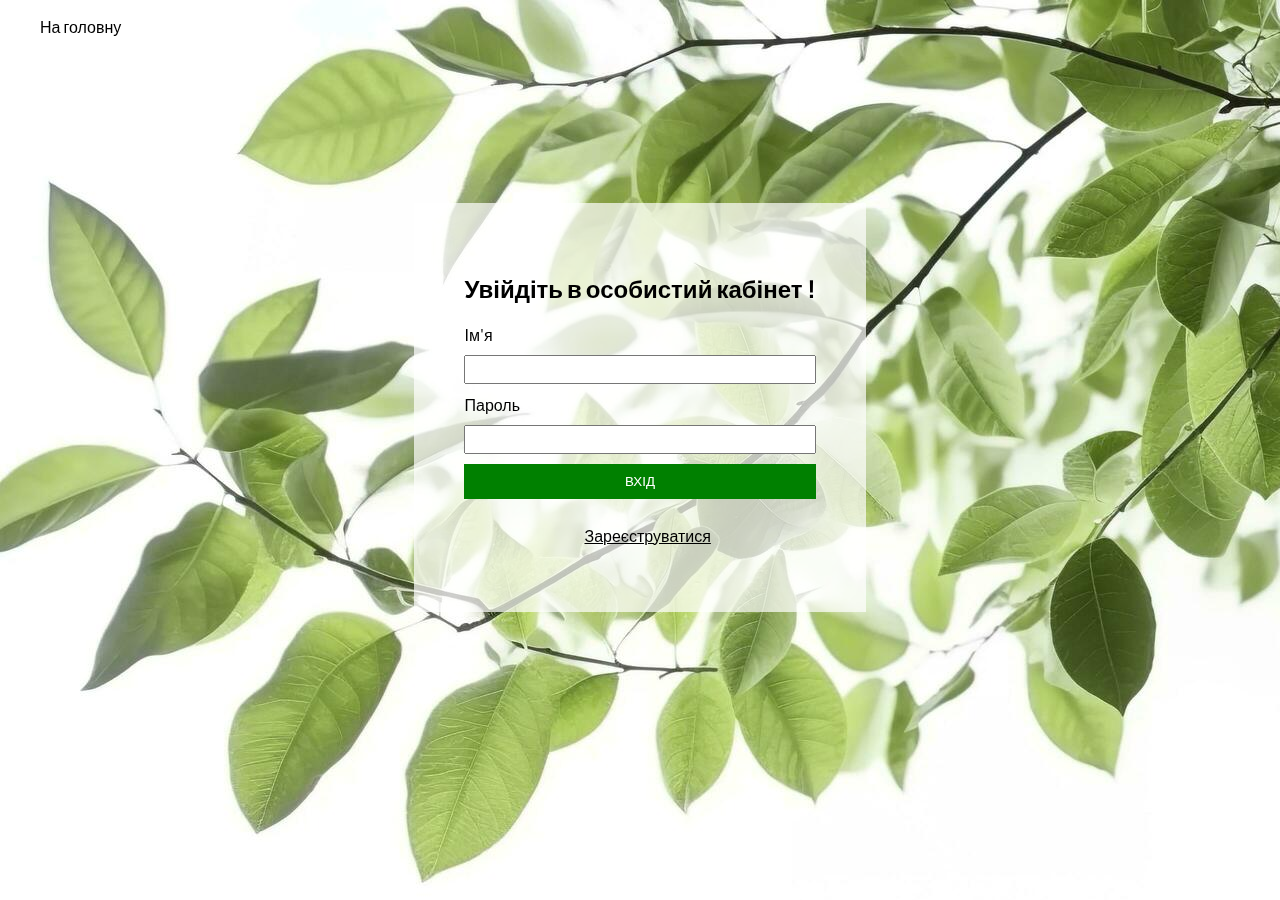
<file: entry.html>
<!DOCTYPE html>
<html lang="en">
<head>
  <meta charset="UTF-8">
  <meta name="viewport" content="width=device-width, initial-scale=1.0">
  <title>Вхід</title>
  <link rel="stylesheet" href="css/entry.css">
</head>
<body>
  <div class="img_bg">
    <img src="image/bg.jpg" alt="">
  </div>
  <div class="wrapper">
    <div>
      <ul>
        <li>
          <a href="index.html" class="home_btn">На головну</a>
         </li>
      </ul>
    </div>
    <div class="exit_container">
     <div class="exit_form">
      <h2>Увійдіть в особистий кабінет !</h2>
      <form action="#" method="post">
        
          <label for="login">Ім'я</label>
          <input type="login" name="login" id="login">
          <label for="psw">Пароль</label>
          <input type="password" name="psw" id="psw">
         
            <input type="button" class="btn_exit" name="btn_exit" value="Вхід">

            <div>
              <ul>
                <li>
                  <a href="sign_up.html" class="sign_up">Зареєструватися</a>
                 </li>
              </ul>
            </div>
        
      </form>
    </div>
  </div>
</body>
</html>
</file>
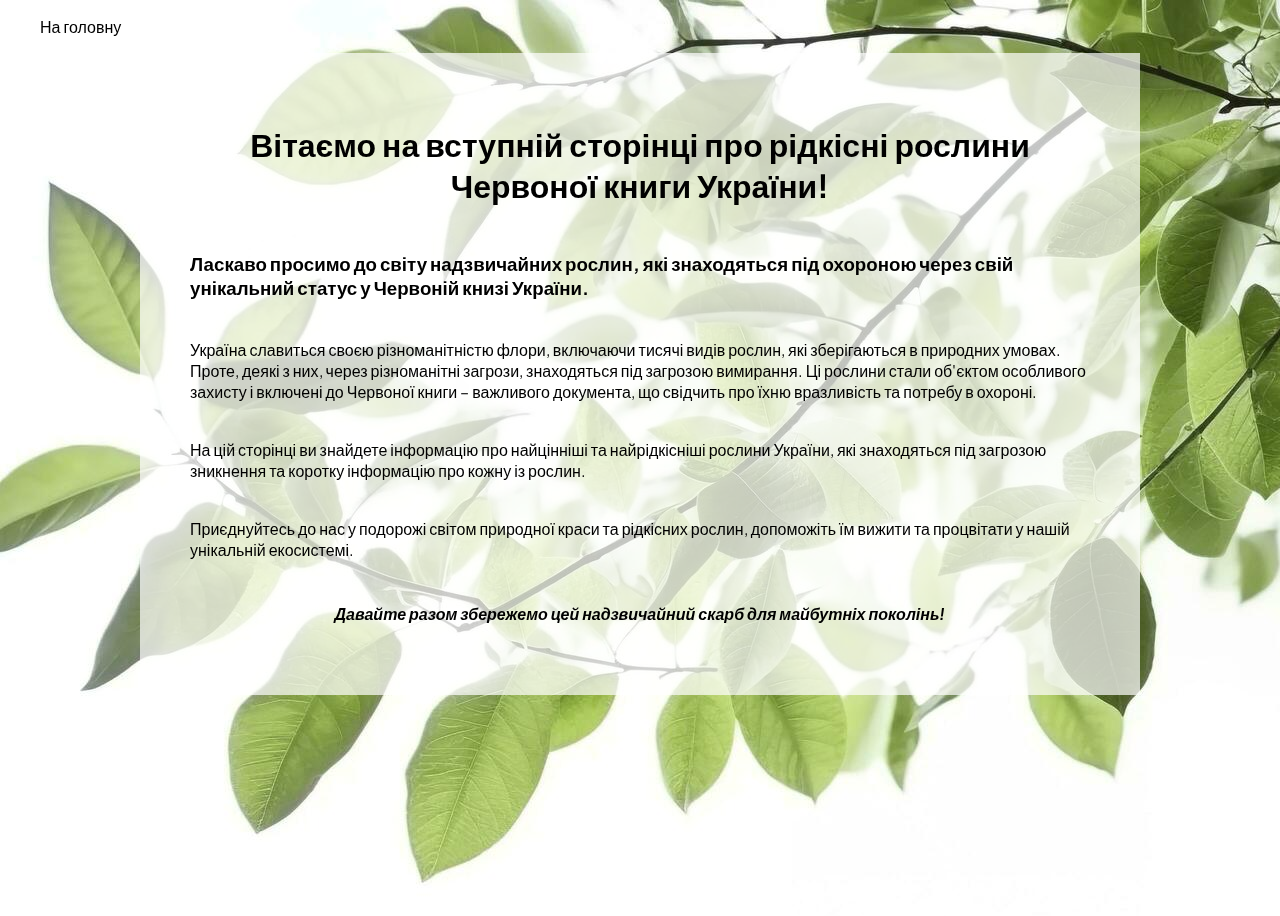
<file: introduction.html>
<!DOCTYPE html>
<html lang="en">
<head>
  <meta charset="UTF-8">
  <meta name="viewport" content="width=device-width, initial-scale=1.0">
  <link rel="stylesheet" href="css/introduction.css">
  <title>Вступ</title>
</head>
<body>
  <div class="img_bg">
    <img src="image/bg.jpg" alt="">
  </div>

  <div class="wrapper">
    <div>
      <ul>
        <li>
          <a href="index.html" class="home_btn">На головну</a>
         </li>
      </ul>
    </div>
    <div class="introduction_container">
      <div class="introduction_content">
        <h1>Вітаємо на вступній сторінці про рідкісні рослини Червоної книги України!</h1>
        <h3>Ласкаво просимо до світу надзвичайних рослин, які знаходяться під охороною через свій унікальний статус у Червоній книзі України.</h3>
        <p>Україна славиться своєю різноманітністю флори, включаючи тисячі видів рослин, які зберігаються в природних умовах. Проте, деякі з них, через різноманітні загрози, знаходяться під загрозою вимирання. Ці рослини стали об'єктом особливого захисту і включені до Червоної книги – важливого документа, що свідчить про їхню вразливість та потребу в охороні.</p>
        
        <p>На цій сторінці ви знайдете інформацію про найцінніші та найрідкісніші рослини України, які знаходяться під загрозою зникнення та коротку інформацію про кожну із рослин.</p>
        
        <p>Приєднуйтесь до нас у подорожі світом природної краси та рідкісних рослин, допоможіть їм вижити та процвітати у нашій унікальній екосистемі.</p>
        
        <h4>Давайте разом збережемо цей надзвичайний скарб для майбутніх поколінь!</h4>
      </div>
    </div>
  </div>
</body>
</html>
</file>
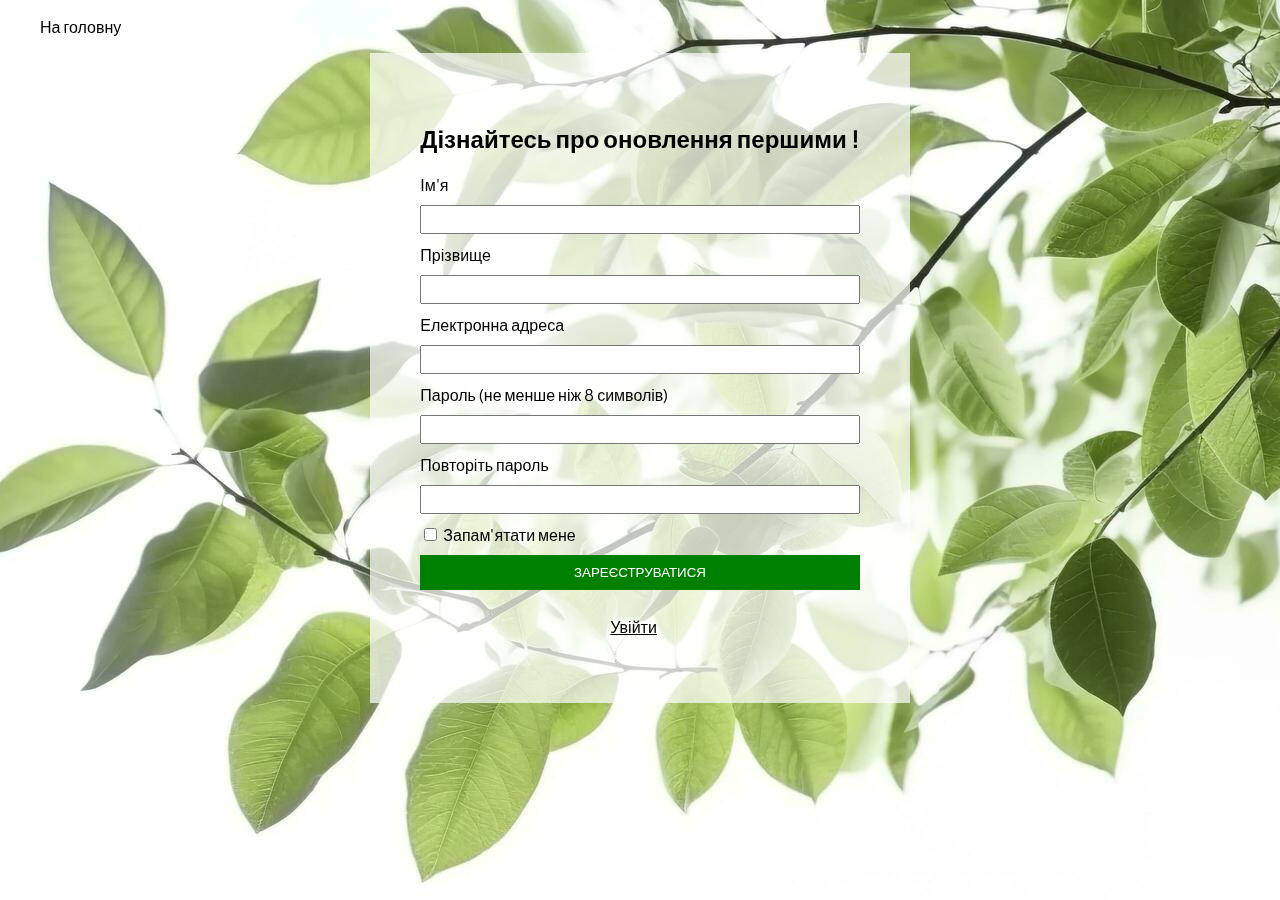
<file: sign_up.html>
<!DOCTYPE html>
<html lang="en">
<head>
  <meta charset="UTF-8">
  <meta name="viewport" content="width=device-width, initial-scale=1.0">
  <link rel="stylesheet" href="css/sign_up.css">
  <title>Зареєструватися</title>
</head>
<body>
  <div class="img_bg">
    <img src="image/bg.jpg" alt="">
  </div>
  <div class="wrapper">
    <div>
      <ul>
        <li>
          <a href="index.html" class="home_btn">На головну</a>
         </li>
      </ul>
    </div>
    <div class="container">
     <div class="form">
      <h2>Дізнайтесь про оновлення першими !</h2>
      <form action="#" method="post">
        
          <label for="name">Ім'я</label>
          <input type="text" name="name" id="name">
          <label for="lastname">Прізвище</label>
          <input type="text" name="lastname" id="lastname">
          <label for="email">Електронна адреса</label>
          <input type="email" name="email" id="email">
          <label for="psw">Пароль (не менше ніж 8 символів)</label>
          <input type="password" name="psw" id="psw" value="" minlength="8">
          <label for="again_psw">Повторіть пароль</label>
          <input type="password" name="again_psw" id="again_psw" value="">
          <div>
            <input type="checkbox"  name="checkbox" id="checkbox">
            <label for="checkbox">Запам'ятати мене</label>
          </div>
         
            <input type="button" class="btn" name="btn" value="Зареєструватися">

            <div>
              <ul>
                <li>
                  <a href="entry.html" class="exit">Увійти</a>
                 </li>
              </ul>
            </div>
        
      </form>
    </div>
  </div>
</body>
</html>
</file>
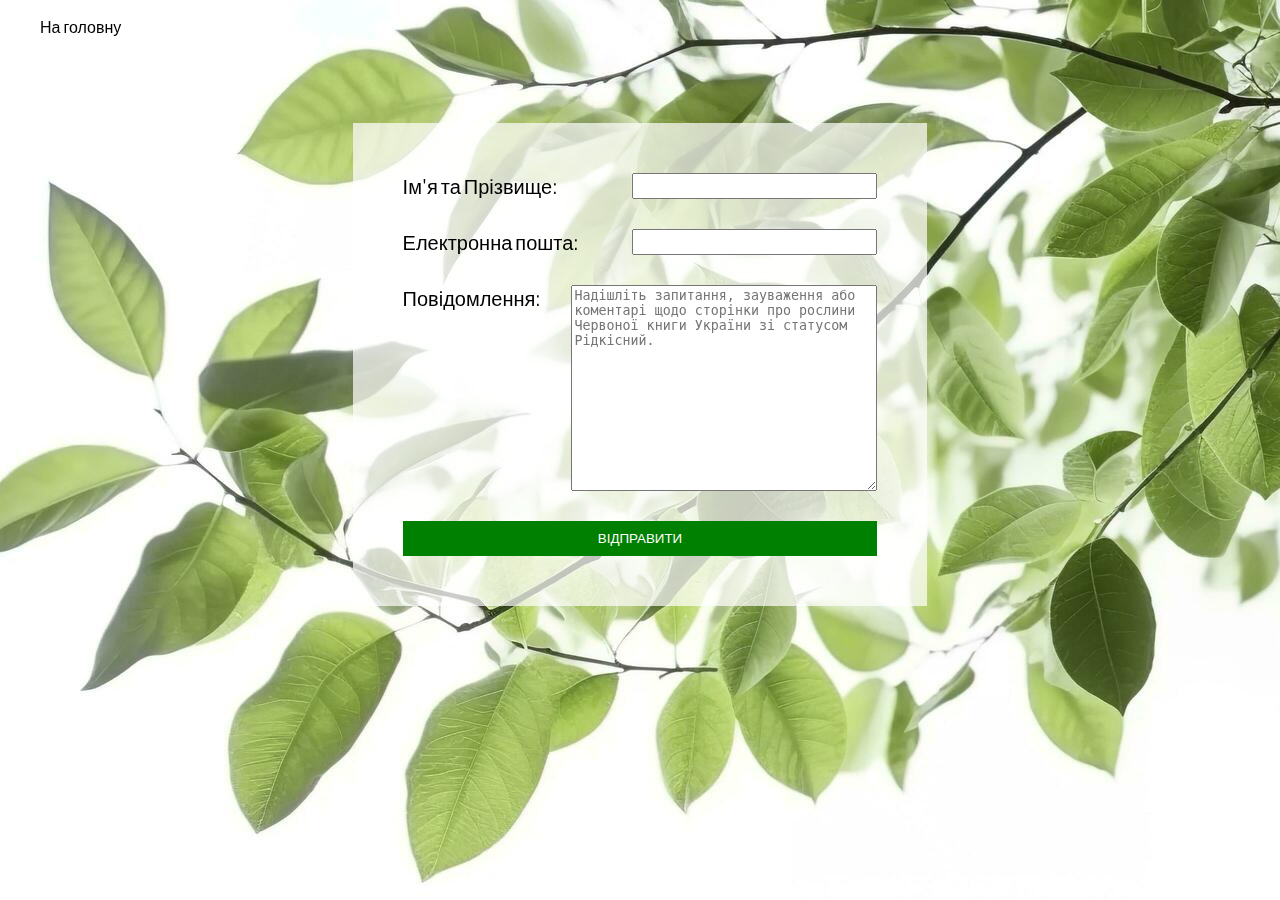
<file: write_form.html>
<!DOCTYPE html>
<html lang="en">
<head>
  <meta charset="UTF-8">
  <meta name="viewport" content="width=device-width, initial-scale=1.0">
  <link rel="stylesheet" href="css/write_form.css">
  <title>Напишіть нам</title>
</head>
<body>
  <div class="img_bg">
    <img src="image/bg.jpg" alt="">
  </div>
  <div class="wrapper">
    <div>
      <ul>
        <li>
          <a href="index.html" class="home_btn">На головну</a>
         </li>
      </ul>
    </div>
   <div class="write_container">
    <form class="write_form">
      <div class="write_form__group">
        <label for="username">Ім'я та Прізвище:</label>
        <input type="text" id="username" name="username" />
      </div>
      <div class="write_form__group">
        <label for="email">Електронна пошта:</label>
        <input type="email" id="email" name="useremail" />
      </div>
      <div class="write_form__group">
        <label for="message">Повідомлення:</label>
        <textarea id="message" name="usermassege" placeholder="Надішліть запитання, зауваження або коментарі щодо сторінки про рослини Червоної книги України зі статусом Рідкісний."></textarea>
      </div>
      <div class="write_form__group">
        <button type="submit" class="send">Відправити</button>
      </div>
     </form>
     </div>
    </div>

</body>
</html>
</file>
<file: css/style.css>
@import url("https://fonts.googleapis.com/css2?family=Roboto+Mono:ital,wght@0,100..700;1,100..700&display=swap");
@import url("https://fonts.googleapis.com/css2?family=Plus+Jakarta+Sans:ital,wght@0,200..800;1,200..800&family=Roboto+Mono:ital,wght@0,100..700;1,100..700&display=swap");
body {
  margin: 0;
  padding: 0;
  bottom: 0;
  box-sizing: border-box;
  font-family: Arial, Helvetica, sans-serif;
}
@media (max-width: 767px) {
  body.lock {
    overflow: hidden;
  }
}
body ul, body li {
  list-style: none;
}
body a {
  text-decoration: none;
}

.container {
  max-width: 1180px;
  margin: 0 auto;
  padding: 0px 10px;
}

.header {
  position: fixed;
  width: 100%;
  top: 0;
  left: 0;
  z-index: 50;
  font-family: "Roboto Mono", monospace;
}
.header::before {
  content: "";
  position: absolute;
  top: 0;
  left: 0;
  width: 100%;
  height: 100%;
  background-color: #CADBC8;
  z-index: 2;
}
.header_body {
  position: relative;
  display: flex;
  justify-content: space-between;
  height: 80px;
  align-items: center;
}
.header_logo {
  flex: 0 0 60px;
  position: relative;
  z-index: 3;
}
.header_logo img {
  max-width: 100%;
}
.header_burger {
  display: none;
}
.header_list {
  display: flex;
  position: relative;
  z-index: 2;
}
.header_list li {
  margin: 0px 0px 0px 40px;
}
.header_link {
  color: black;
  text-transform: uppercase;
  font-size: 18px;
}
.header_link:hover {
  color: red;
}
.header_link:active {
  color: green;
}
@media (max-width: 768px) {
  .header_body {
    height: 50px;
  }
  .header_logo {
    flex: 0 0 40px;
  }
  .header_link {
    font-size: 25px;
  }
  .header_burger {
    display: block;
    position: relative;
    width: 30px;
    height: 20px;
    position: relative;
    z-index: 3;
    cursor: pointer;
  }
  .header_burger span {
    position: absolute;
    background-color: black;
    left: 0;
    width: 100%;
    height: 2px;
    top: 9px;
    transition: all 0.3s ease 0s;
  }
  .header_burger::before, .header_burger::after {
    content: "";
    background-color: black;
    position: absolute;
    width: 100%;
    height: 2px;
    left: 0;
  }
  .header_burger::before {
    top: 0;
  }
  .header_burger::after {
    bottom: 0;
  }
  .header_burger.active::before {
    transform: rotate(45deg);
    top: 9px;
  }
  .header_burger.active::after {
    transform: rotate(-45deg);
    bottom: 9px;
  }
  .header_burger.active span {
    transform: scale(0);
  }
  .header_menu {
    position: fixed;
    top: -120%;
    left: 0;
    width: 100%;
    height: 100%;
    overflow: auto;
    background-color: #B0BBBF;
    padding: 70px 10px 20px 10px;
    margin: 0 auto;
    transition-duration: 0.6s;
  }
  .header_menu.active {
    top: 0;
  }
  .header_list {
    display: block;
  }
  .header_list li {
    margin: 0px 0px 20px 0px;
  }
}
.header .container {
  max-width: 1180px;
  margin: 0 auto;
  padding: 0px 10px;
}

html, body {
  height: 100%;
  font-family: "Plus Jakarta Sans", sans-serif;
}

h6 {
  text-align: center;
  font-size: 20px;
  margin: 5px 0px;
}

.img_bg {
  background-repeat: no-repeat;
  background-position: center;
  background-size: cover;
  z-index: -1;
  position: fixed;
  top: 0;
  left: 0;
  width: 100%;
  height: 100%;
}

.wrapper {
  min-height: 100%;
  display: flex;
  flex-direction: column;
}

.main {
  flex: 1 1 auto;
  width: 100%;
  padding: 50px;
  box-sizing: border-box;
  display: flex;
  justify-content: center;
  align-items: center;
  margin: 70px 0px 40px 0px;
}
@media (max-width: 767px) {
  .main {
    margin-top: 100px;
    padding: 20px;
  }
}
@media (max-width: 500px) {
  .main {
    margin: 80px 0px 30px 0px;
    padding: 10px;
  }
}

section {
  padding: 20px;
  width: 1180px;
  background: rgba(255, 255, 255, 0.7);
  display: flex;
  flex-direction: row;
  flex-wrap: wrap;
  top: 100px;
}

.cart {
  padding: 20px;
  width: 33%;
  box-sizing: border-box;
}
@media (max-width: 1024px) {
  .cart {
    width: 50%;
    padding: 20px;
  }
}
@media (max-width: 820px) {
  .cart {
    width: 100%;
    padding: 5px;
  }
}
.cart_center {
  overflow: hidden;
  position: relative;
  padding: calc(100% - 10px) 0 0 0;
  width: 100%;
  height: 0;
  box-sizing: border-box;
}

.cart_img {
  position: absolute;
  top: 0;
  left: 0;
  width: 100%;
  height: 100%;
}
.cart_img img {
  width: 100%;
  height: 70%;
}

.cart_text {
  position: absolute;
  top: 0;
  left: 100%;
  padding: 2px;
  width: 100%;
  height: 100%;
  box-sizing: border-box;
  transition: 0.5s;
  background: #CADBC8;
  opacity: 0.95;
}
.cart_center:hover .cart_text {
  left: 0;
}
.cart_text h1 {
  text-transform: uppercase;
  text-align: center;
  font-size: 20px;
}
@media (max-width: 1200px) {
  .cart_text h1 {
    font-size: 16px;
  }
}
@media (max-width: 900px) {
  .cart_text h1 {
    font-size: 15px;
  }
}
@media (max-width: 820px) {
  .cart_text h1 {
    font-size: 20px;
  }
}
@media (max-width: 700px) {
  .cart_text h1 {
    font-size: 14px;
  }
}
.cart_text p {
  text-align: center;
  font-size: 14px;
  font-style: italic;
}
@media (max-width: 1200px) {
  .cart_text p {
    font-size: 15px;
  }
}
@media (max-width: 820px) {
  .cart_text p {
    font-size: 20px;
  }
}
@media (max-width: 700px) {
  .cart_text p {
    font-size: 14px;
  }
}
@media (max-width: 391px) {
  .cart_text p {
    font-size: 10px;
  }
}

footer {
  width: 100%;
  height: 80px;
  background-color: #CADBC8;
}
@media (max-width: 767px) {
  footer {
    height: 70px;
  }
}

.icons {
  display: flex;
  flex-direction: row;
  justify-content: center;
  gap: 60px;
}
@media (max-width: 767px) {
  .icons {
    gap: 40px;
  }
}

.icons img {
  width: 40px;
  margin-top: 20px;
  padding: 0px 0px 5px 0px;
  cursor: pointer;
  border-bottom: 2px solid #CADBC8;
}
@media (max-width: 767px) {
  .icons img {
    width: 30px;
  }
}

.icons img:hover {
  border-color: green;
}/*# sourceMappingURL=style.css.map */
</file>
<file: css/entry.css>
@import url("https://fonts.googleapis.com/css2?family=Roboto+Mono:ital,wght@0,100..700;1,100..700&display=swap");
@import url("https://fonts.googleapis.com/css2?family=Plus+Jakarta+Sans:ital,wght@0,200..800;1,200..800&family=Roboto+Mono:ital,wght@0,100..700;1,100..700&display=swap");
body {
  margin: 0;
  padding: 0;
  bottom: 0;
  box-sizing: border-box;
  font-family: Arial, Helvetica, sans-serif;
}
@media (max-width: 767px) {
  body.lock {
    overflow: hidden;
  }
}
body ul, body li {
  list-style: none;
}
body a {
  text-decoration: none;
}

html, body {
  height: 100%;
  font-family: "Plus Jakarta Sans", sans-serif;
}

@media (max-width: 767px) {
  h2 {
    font-size: 16px;
  }
}

.img_bg {
  background-repeat: no-repeat;
  background-position: center;
  background-size: cover;
  z-index: -1;
  position: fixed;
  top: 0;
  left: 0;
  width: 100%;
  height: 100%;
}

.wrapper {
  min-height: 100%;
  display: flex;
  flex-direction: column;
}

.exit_container {
  display: flex;
  margin: 0 auto;
}

.exit_form {
  max-width: 600px;
  background-color: rgba(255, 255, 255, 0.7);
  padding: 50px;
  margin-top: 150px;
}
@media (max-width: 767px) {
  .exit_form {
    max-width: 300px;
    padding: 30px;
  }
}

form {
  display: flex;
  flex-direction: column;
  gap: 10px;
}
form input {
  padding: 5px;
}
@media (max-width: 767px) {
  form {
    font-size: 15px;
  }
}

.btn_exit {
  color: white;
  background-color: green;
  cursor: pointer;
  padding: 10px;
  border: none;
  text-transform: uppercase;
}
.btn_exit:hover {
  background-color: blue;
}

.sign_up {
  color: black;
  text-decoration: underline;
  margin-left: 80px;
}
.sign_up:hover {
  color: red;
}
.sign_up:active {
  color: green;
}
@media (max-width: 767px) {
  .sign_up {
    margin-left: 25px;
  }
}

.home_btn {
  color: black;
  text-decoration: none;
}
.home_btn:hover {
  color: red;
}
.home_btn:active {
  color: green;
}/*# sourceMappingURL=entry.css.map */
</file>
<file: css/introduction.css>
@import url("https://fonts.googleapis.com/css2?family=Roboto+Mono:ital,wght@0,100..700;1,100..700&display=swap");
@import url("https://fonts.googleapis.com/css2?family=Plus+Jakarta+Sans:ital,wght@0,200..800;1,200..800&family=Roboto+Mono:ital,wght@0,100..700;1,100..700&display=swap");
body {
  margin: 0;
  padding: 0;
  bottom: 0;
  box-sizing: border-box;
  font-family: Arial, Helvetica, sans-serif;
}
@media (max-width: 767px) {
  body.lock {
    overflow: hidden;
  }
}
body ul, body li {
  list-style: none;
}
body a {
  text-decoration: none;
}

html, body {
  height: 100%;
  font-family: "Plus Jakarta Sans", sans-serif;
}

.img_bg {
  background-repeat: no-repeat;
  background-position: center;
  background-size: cover;
  z-index: -1;
  position: fixed;
  top: 0;
  left: 0;
  width: 100%;
  height: 100%;
}

.home_btn {
  color: black;
  text-decoration: none;
}
.home_btn:hover {
  color: red;
}
.home_btn:active {
  color: green;
}

.introduction_container {
  max-width: 900px;
  margin: 0 auto;
  background-color: rgba(255, 255, 255, 0.7);
  padding: 50px;
}
@media (max-width: 1000px) {
  .introduction_container {
    max-width: 500px;
  }
}
@media (max-width: 650px) {
  .introduction_container {
    max-width: 300px;
  }
}

.introduction_content {
  display: flex;
  flex-direction: column;
  gap: 5px;
}
.introduction_content h1 {
  text-align: center;
}
@media (max-width: 1000px) {
  .introduction_content h1 {
    font-size: 19px;
  }
}
@media (max-width: 650px) {
  .introduction_content h1 {
    font-size: 16px;
  }
}
@media (max-width: 1000px) {
  .introduction_content h3 {
    font-size: 16px;
  }
}
@media (max-width: 650px) {
  .introduction_content h3 {
    font-size: 15px;
  }
}
.introduction_content h4 {
  text-align: center;
  font-style: italic;
}
@media (max-width: 1000px) {
  .introduction_content h4 {
    font-size: 15px;
  }
}
@media (max-width: 650px) {
  .introduction_content h4 {
    font-size: 14px;
  }
}
@media (max-width: 1000px) {
  .introduction_content p {
    font-size: 14px;
  }
}
@media (max-width: 650px) {
  .introduction_content p {
    font-size: 13px;
  }
}/*# sourceMappingURL=introduction.css.map */
</file>
<file: css/sign_up.css>
@import url("https://fonts.googleapis.com/css2?family=Roboto+Mono:ital,wght@0,100..700;1,100..700&display=swap");
@import url("https://fonts.googleapis.com/css2?family=Plus+Jakarta+Sans:ital,wght@0,200..800;1,200..800&family=Roboto+Mono:ital,wght@0,100..700;1,100..700&display=swap");
body {
  margin: 0;
  padding: 0;
  bottom: 0;
  box-sizing: border-box;
  font-family: Arial, Helvetica, sans-serif;
}
@media (max-width: 767px) {
  body.lock {
    overflow: hidden;
  }
}
body ul, body li {
  list-style: none;
}
body a {
  text-decoration: none;
}

html, body {
  height: 100%;
  font-family: "Plus Jakarta Sans", sans-serif;
}

@media (max-width: 767px) {
  h2 {
    font-size: 16px;
  }
}

.img_bg {
  background-repeat: no-repeat;
  background-position: center;
  background-size: cover;
  z-index: -1;
  position: fixed;
  top: 0;
  left: 0;
  width: 100%;
  height: 100%;
}

.wrapper {
  min-height: 100%;
  display: flex;
  flex-direction: column;
}

.container {
  display: flex;
  margin: 0 auto;
}

.form {
  max-width: 600px;
  background-color: rgba(255, 255, 255, 0.7);
  padding: 50px;
}
@media (max-width: 767px) {
  .form {
    max-width: 300px;
    padding: 30px;
  }
}

form {
  display: flex;
  flex-direction: column;
  gap: 10px;
}
form input {
  padding: 5px;
}
@media (max-width: 767px) {
  form {
    font-size: 15px;
  }
}

.btn {
  color: white;
  background-color: green;
  cursor: pointer;
  padding: 10px;
  border: none;
  text-transform: uppercase;
}
.btn:hover {
  background-color: blue;
}

.exit {
  color: black;
  text-decoration: underline;
  margin-left: 150px;
}
.exit:hover {
  color: red;
}
.exit:active {
  color: green;
}
@media (max-width: 767px) {
  .exit {
    margin-left: 80px;
  }
}

.home_btn {
  color: black;
  text-decoration: none;
}
.home_btn:hover {
  color: red;
}
.home_btn:active {
  color: green;
}/*# sourceMappingURL=sign_up.css.map */
</file>
<file: css/write_form.css>
@import url("https://fonts.googleapis.com/css2?family=Roboto+Mono:ital,wght@0,100..700;1,100..700&display=swap");
@import url("https://fonts.googleapis.com/css2?family=Plus+Jakarta+Sans:ital,wght@0,200..800;1,200..800&family=Roboto+Mono:ital,wght@0,100..700;1,100..700&display=swap");
body {
  margin: 0;
  padding: 0;
  bottom: 0;
  box-sizing: border-box;
  font-family: Arial, Helvetica, sans-serif;
}
@media (max-width: 767px) {
  body.lock {
    overflow: hidden;
  }
}
body ul, body li {
  list-style: none;
}
body a {
  text-decoration: none;
}

html, body {
  height: 100%;
  font-family: "Plus Jakarta Sans", sans-serif;
}

.img_bg {
  background-repeat: no-repeat;
  background-position: center;
  background-size: cover;
  z-index: -1;
  position: fixed;
  top: 0;
  left: 0;
  width: 100%;
  height: 100%;
}

.wrapper {
  min-height: 100%;
  display: flex;
  flex-direction: column;
}

.write_container {
  background-color: rgba(255, 255, 255, 0.7);
  max-width: 800px;
  padding: 50px;
  margin: 0 auto;
  margin-top: 70px;
}
@media (max-width: 768px) {
  .write_container {
    max-width: 400px;
  }
}

.write_form {
  display: flex;
  flex-direction: column;
  justify-content: space-between;
  gap: 30px;
}
.write_form__group label {
  font-size: 20px;
}
@media (max-width: 768px) {
  .write_form__group label {
    font-size: 18px;
  }
}
.write_form__group input {
  width: 50%;
}
.write_form__group textarea {
  min-width: 300px;
  min-height: 200px;
}
.write_form__group {
  display: flex;
  gap: 30px;
  justify-content: space-between;
}
@media (max-width: 768px) {
  .write_form__group {
    gap: 15px;
    flex-wrap: wrap;
  }
}

.send {
  color: white;
  background-color: green;
  cursor: pointer;
  padding: 10px;
  border: none;
  text-transform: uppercase;
  width: 100%;
}
.send:hover {
  background-color: blue;
}

.home_btn {
  color: black;
  text-decoration: none;
}
.home_btn:hover {
  color: red;
}
.home_btn:active {
  color: green;
}/*# sourceMappingURL=write_form.css.map */
</file>
